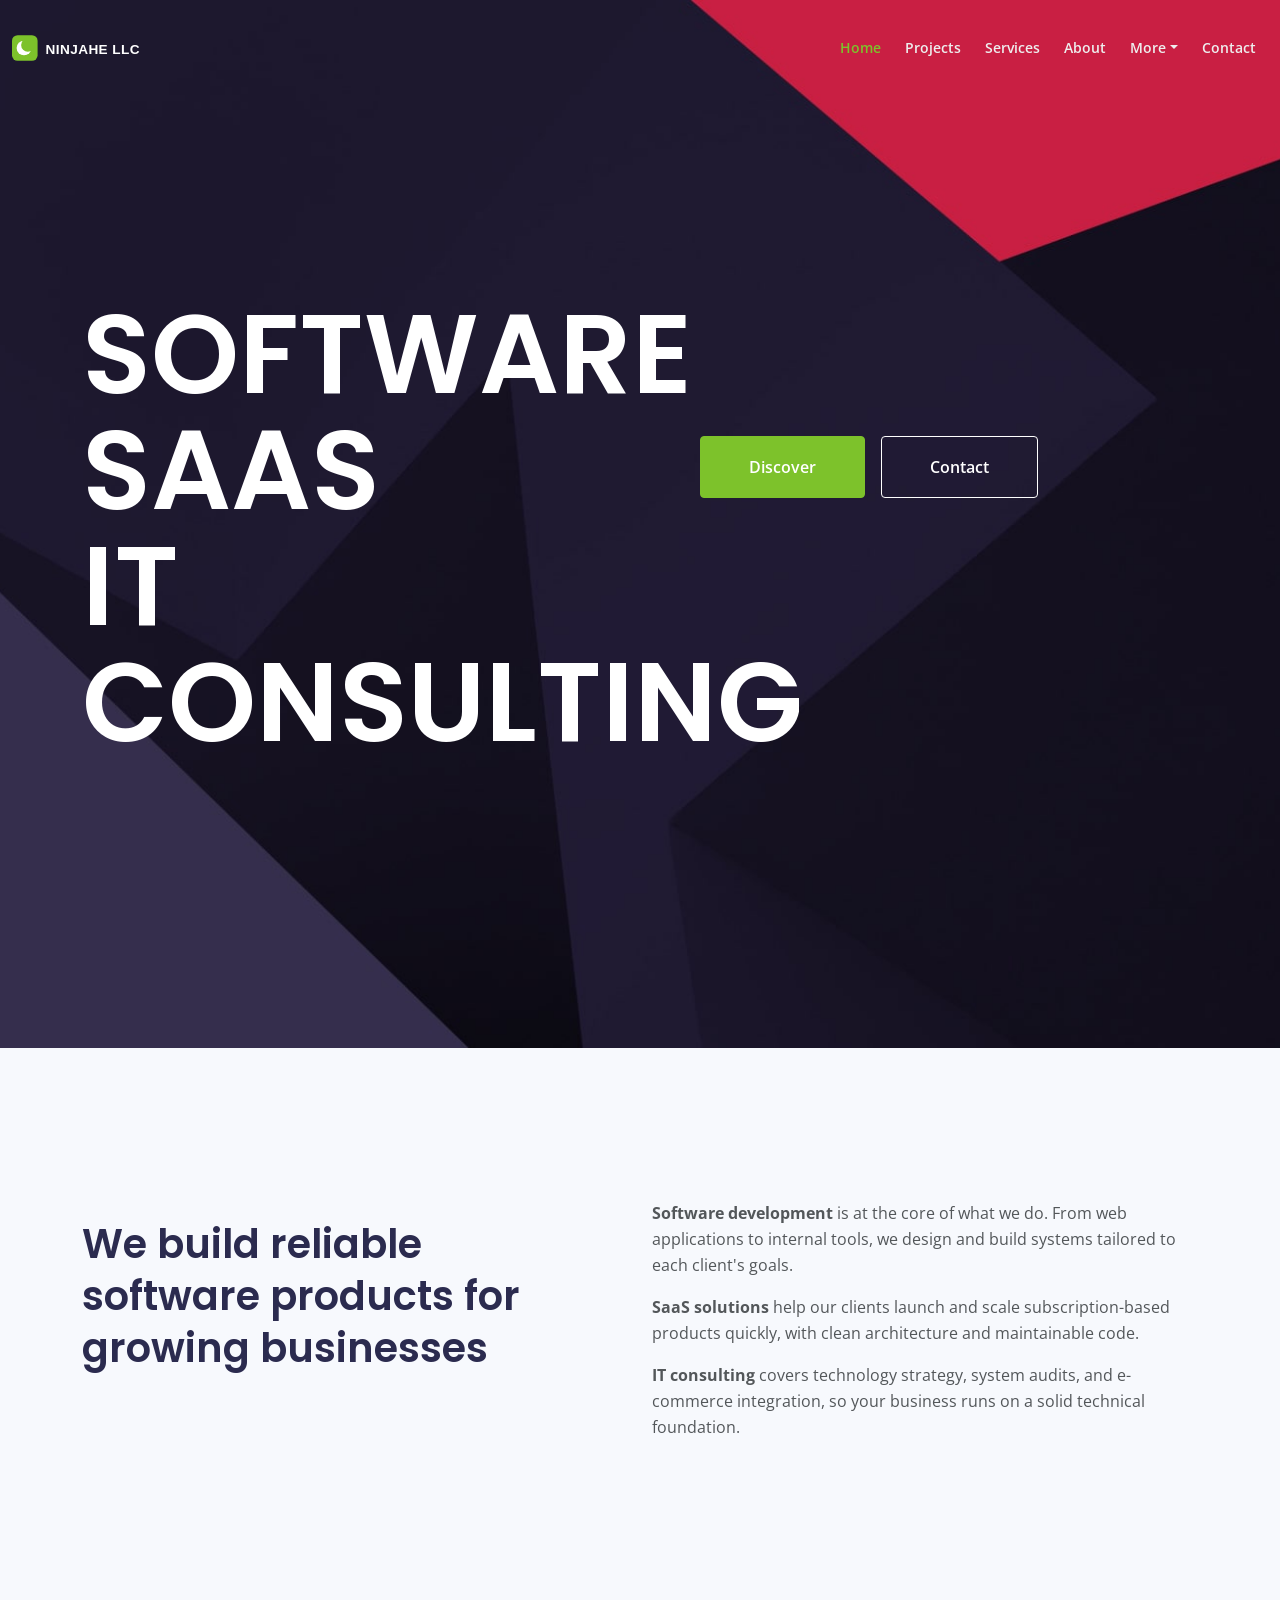
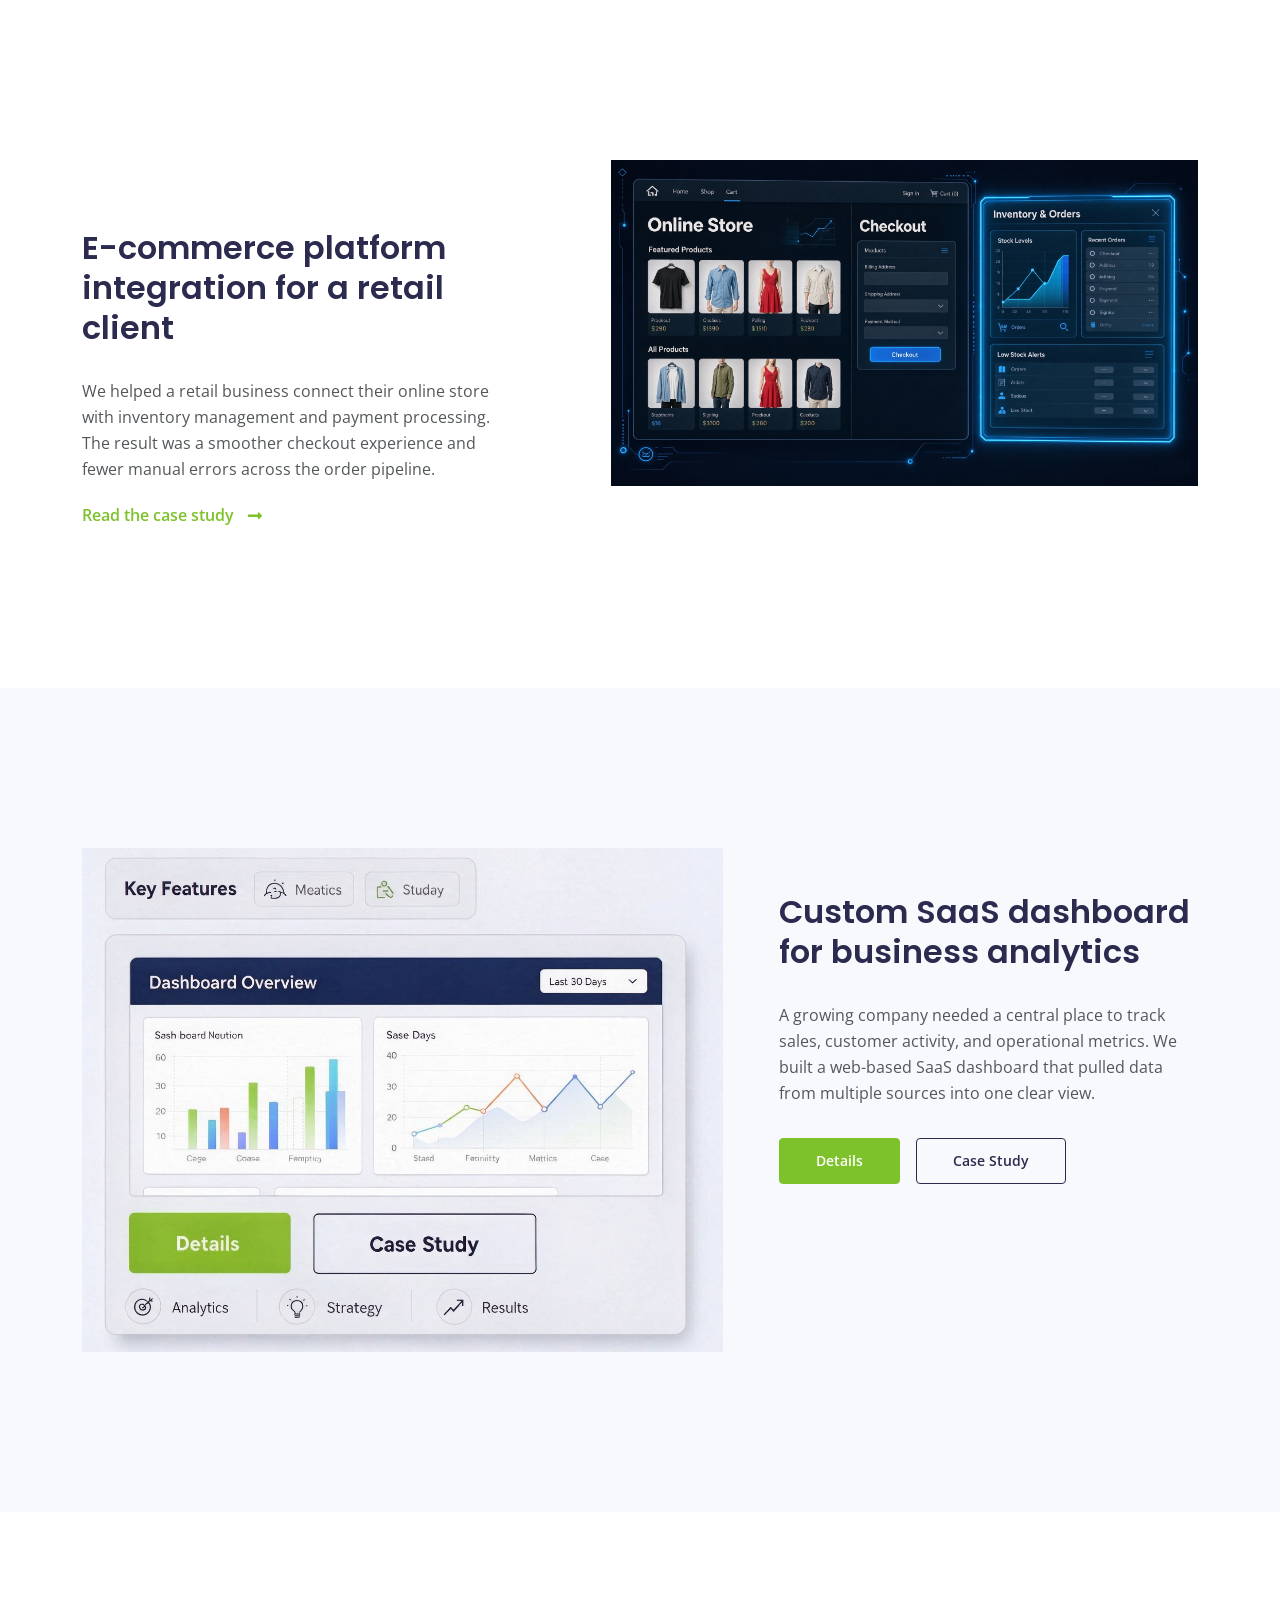
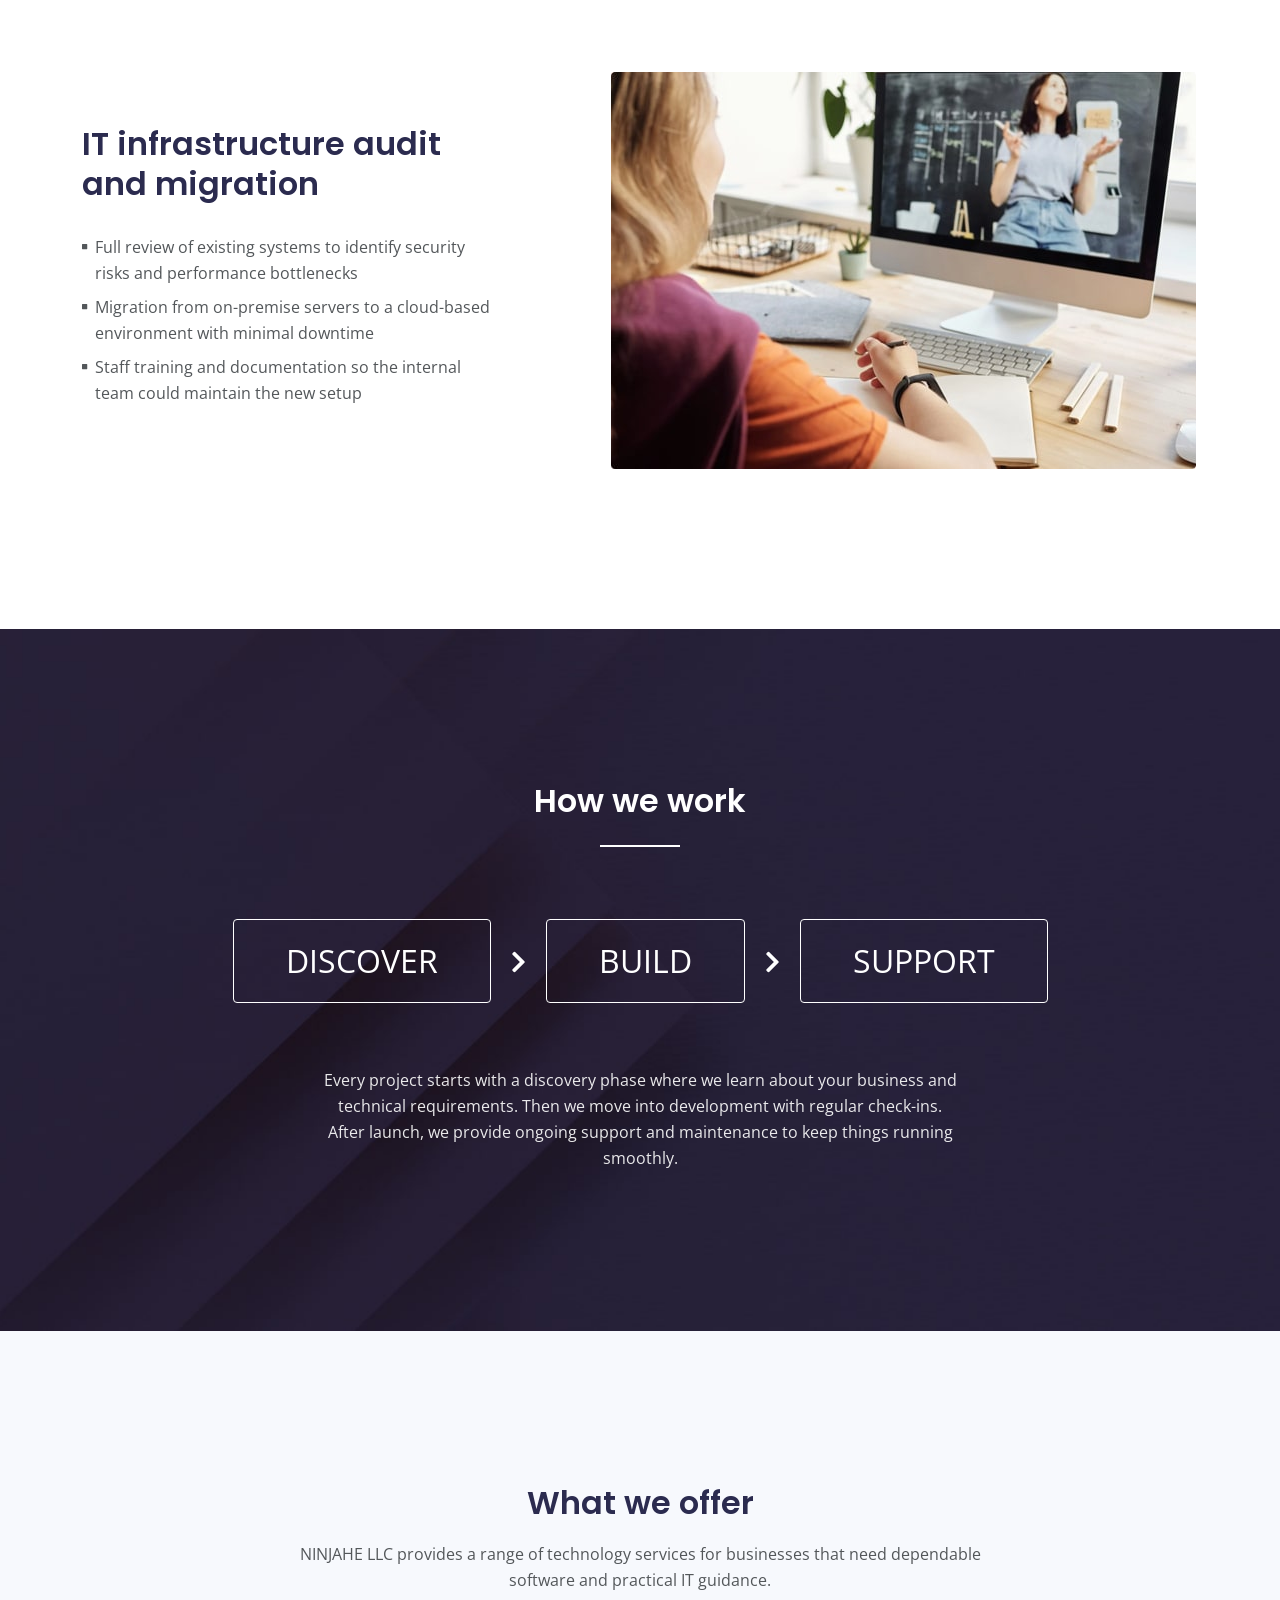
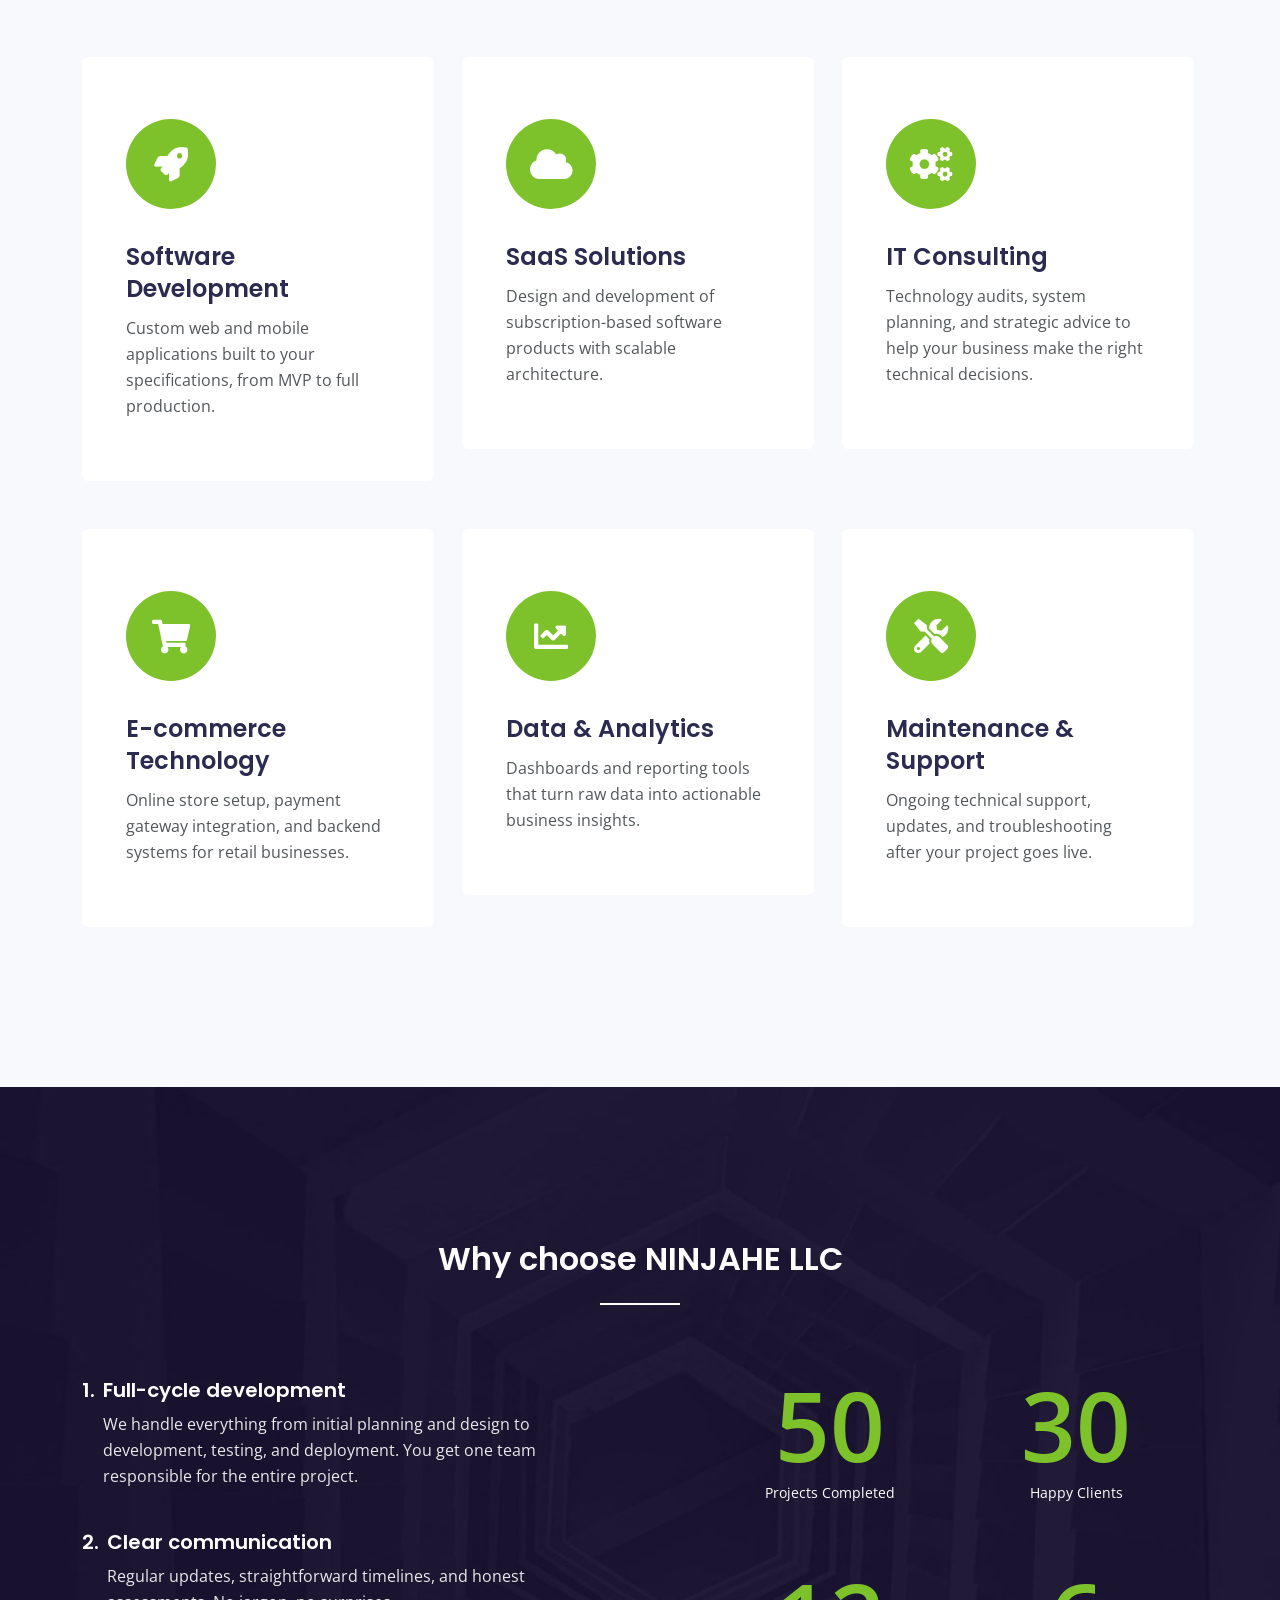
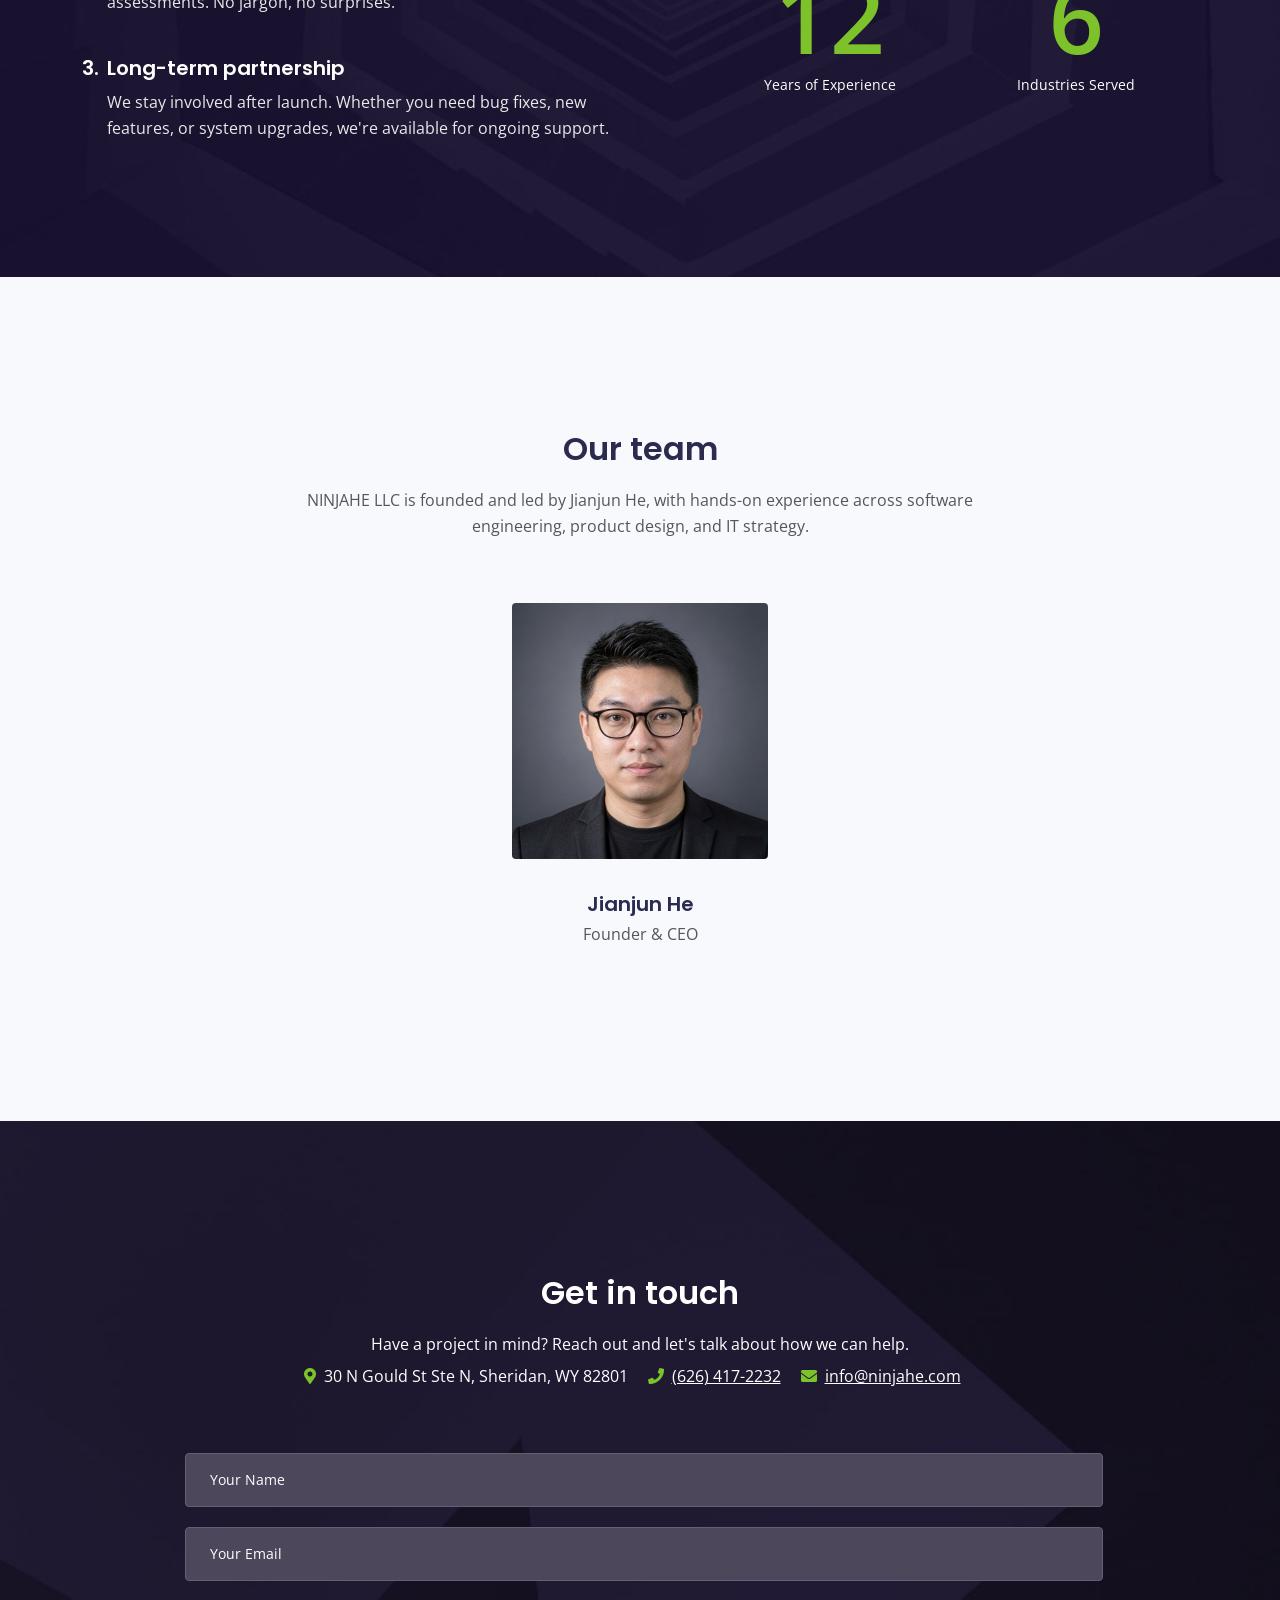
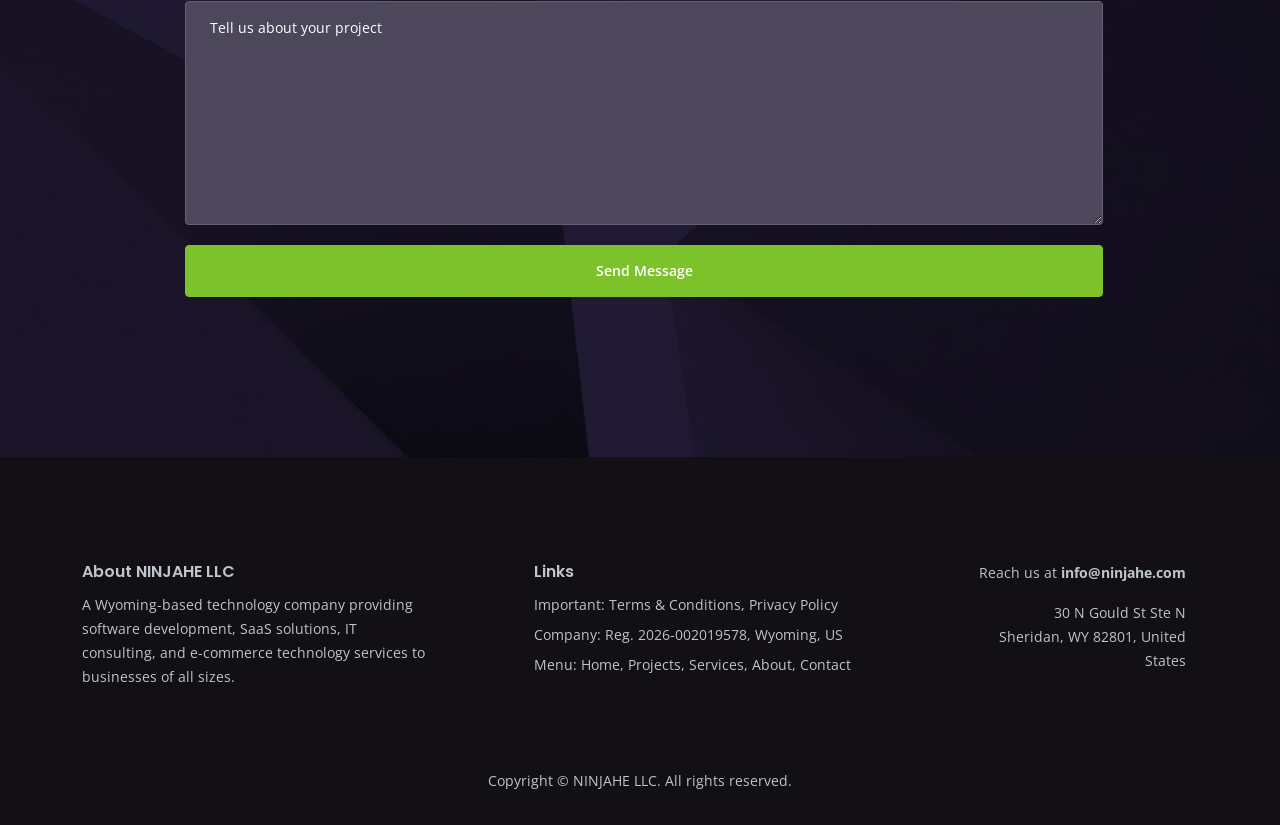
<file: index.html>
<!DOCTYPE html>
<html lang="en">
<head>
    <meta charset="utf-8">
    <meta name="viewport" content="width=device-width, initial-scale=1, shrink-to-fit=no">

    <!-- SEO Meta Tags -->
    <meta name="description" content="NINJAHE LLC - SaaS, software development, IT consulting, and e-commerce technology services based in Sheridan, Wyoming.">
    <meta name="author" content="NINJAHE LLC">

    <!-- OG Meta Tags -->
	<meta property="og:site_name" content="NINJAHE LLC" />
	<meta property="og:title" content="NINJAHE LLC - Software & Technology Solutions"/>
	<meta property="og:description" content="SaaS, software development, IT consulting, and e-commerce technology services." />
	<meta name="twitter:card" content="summary_large_image">

    <!-- Webpage Title -->
    <title>NINJAHE LLC - Software & Technology Solutions</title>

    <!-- Styles -->
    <link href="https://fonts.googleapis.com/css2?family=Open+Sans:ital,wght@0,400;0,600;0,700;1,400&family=Poppins:wght@600&display=swap" rel="stylesheet">
    <link href="css/bootstrap.min.css" rel="stylesheet">
    <link href="css/fontawesome-all.min.css" rel="stylesheet">
	<link href="css/styles.css" rel="stylesheet">

	<!-- Favicon  -->
    <link rel="icon" href="images/favicon.svg" type="image/svg+xml">
</head>
<body>

    <!-- Navigation -->
    <nav id="navbar" class="navbar navbar-expand-lg fixed-top navbar-dark" aria-label="Main navigation">
        <div class="container">

            <!-- Image Logo -->
            <a class="navbar-brand logo-image" href="index.html"><img src="images/logo.svg" alt="NINJAHE LLC logo"></a>

            <!-- Text Logo -->
            <!-- <a class="navbar-brand logo-text" href="index.html">NINJAHE LLC</a> -->

            <button class="navbar-toggler p-0 border-0" type="button" id="navbarSideCollapse" aria-label="Toggle navigation">
                <span class="navbar-toggler-icon"></span>
            </button>

            <div class="navbar-collapse offcanvas-collapse" id="navbarsExampleDefault">
                <ul class="navbar-nav ms-auto navbar-nav-scroll">
                    <li class="nav-item">
                        <a class="nav-link active" aria-current="page" href="#header">Home</a>
                    </li>
                    <li class="nav-item">
                        <a class="nav-link" href="#projects">Projects</a>
                    </li>
                    <li class="nav-item">
                        <a class="nav-link" href="#services">Services</a>
                    </li>
                    <li class="nav-item">
                        <a class="nav-link" href="about.html">About</a>
                    </li>
                    <li class="nav-item dropdown">
                        <a class="nav-link dropdown-toggle" href="#" id="dropdown01" data-bs-toggle="dropdown" aria-expanded="false">More</a>
                        <ul class="dropdown-menu" aria-labelledby="dropdown01">
                            <li><a class="dropdown-item" href="article.html">Case Study</a></li>
                            <li><div class="dropdown-divider"></div></li>
                            <li><a class="dropdown-item" href="terms.html">Terms & Conditions</a></li>
                            <li><div class="dropdown-divider"></div></li>
                            <li><a class="dropdown-item" href="privacy.html">Privacy Policy</a></li>
                        </ul>
                    </li>
                    <li class="nav-item">
                        <a class="nav-link" href="#contact">Contact</a>
                    </li>
                </ul>
            </div> <!-- end of navbar-collapse -->
        </div> <!-- end of container -->
    </nav> <!-- end of navbar -->
    <!-- end of navigation -->


    <!-- Header -->
    <header id="header" class="header">
        <div class="container">
            <div class="row">
                <div class="col-lg-6">
                    <h1 class="h1-large">SOFTWARE<br> SAAS<br> IT CONSULTING</h1>
                </div> <!-- end of col -->
                <div class="col-lg-6">
                    <div class="button-container">
                        <a class="btn-solid-lg page-scroll" href="#intro">Discover</a>
                        <a class="btn-outline-lg page-scroll" href="#contact">Contact</a>
                    </div> <!-- end of button-container -->
                </div> <!-- end of col -->
            </div> <!-- end of row -->
        </div> <!-- end of container -->
    </header> <!-- end of header -->
    <!-- end of header -->


    <!-- Introduction -->
    <div id="intro" class="basic-1 bg-gray">
        <div class="container">
            <div class="row">
                <div class="col-lg-6">
                    <h1>We build reliable software products for growing businesses</h1>
                </div> <!-- end of col -->
                <div class="col-lg-6">
                    <div class="text-container">
                        <p><strong>Software development</strong> is at the core of what we do. From web applications to internal tools, we design and build systems tailored to each client's goals.</p>
                        <p><strong>SaaS solutions</strong> help our clients launch and scale subscription-based products quickly, with clean architecture and maintainable code.</p>
                        <p><strong>IT consulting</strong> covers technology strategy, system audits, and e-commerce integration, so your business runs on a solid technical foundation.</p>
                    </div> <!-- end of text-container -->
                </div> <!-- end of col -->
            </div> <!-- end of row -->
        </div> <!-- end of container -->
    </div> <!-- end of basic-1 -->
    <!-- end of introduction -->


    <!-- Project 1 -->
    <div id="projects" class="basic-2">
        <div class="container">
            <div class="row">
                <div class="col-lg-6 col-xl-5">
                    <div class="text-container">
                        <h2>E-commerce platform integration for a retail client</h2>
                        <p>We helped a retail business connect their online store with inventory management and payment processing. The result was a smoother checkout experience and fewer manual errors across the order pipeline.</p>
                        <a class="read-more no-line green" href="article.html">Read the case study <span class="fas fa-long-arrow-alt-right"></span></a>
                    </div> <!-- end of text-container -->
                </div> <!-- end of col -->
                <div class="col-lg-6 col-xl-7">
                    <div class="image-container">
                        <img class="img-fluid" src="images/project-1.jpg" alt="E-commerce platform integration project">
                    </div> <!-- end of image-container -->
                </div> <!-- end of col -->
            </div> <!-- end of row -->
        </div> <!-- end of container -->
    </div> <!-- end of basic-2 -->
    <!-- end of project 1 -->


    <!-- Project 2 -->
    <div class="basic-3 bg-gray">
        <div class="container">
            <div class="row">
                <div class="col-lg-6 col-xl-7">
                    <div class="image-container">
                        <img class="img-fluid" src="images/project-2.jpg" alt="SaaS dashboard development project">
                    </div> <!-- end of image-container -->
                </div> <!-- end of col -->
                <div class="col-lg-6 col-xl-5">
                    <div class="text-container">
                        <h2>Custom SaaS dashboard for business analytics</h2>
                        <p>A growing company needed a central place to track sales, customer activity, and operational metrics. We built a web-based SaaS dashboard that pulled data from multiple sources into one clear view.</p>
                        <a class="btn-solid-reg" data-bs-toggle="modal" data-bs-target="#staticBackdrop">Details</a> <a class="btn-outline-reg" href="article-2.html">Case Study</a>
                    </div> <!-- end of text-container -->
                </div> <!-- end of col -->
            </div> <!-- end of row -->
        </div> <!-- end of container -->
    </div> <!-- end of basic-3 -->
    <!-- end of project 2 -->


    <!-- Details Modal -->
    <div id="staticBackdrop" class="modal fade" tabindex="-1" aria-hidden="true">
        <div class="modal-dialog">
            <div class="modal-content">
                <div class="row">
                    <button type="button" class="btn-close" data-bs-dismiss="modal" aria-label="Close"></button>
                    <div class="col-lg-8">
                        <div class="image-container">
                            <img class="img-fluid" src="images/details-modal.jpg" alt="SaaS dashboard details">
                        </div> <!-- end of image-container -->
                    </div> <!-- end of col -->
                    <div class="col-lg-4">
                        <h3>Project Goals</h3>
                        <hr>
                        <p>The client needed a unified analytics view that reduced time spent switching between tools and spreadsheets.</p>
                        <h4>Key Features</h4>
                        <p>Real-time data syncing, customizable reports, and role-based access for different team members.</p>
                        <ul class="list-unstyled li-space-lg">
                            <li class="d-flex">
                                <i class="fas fa-chevron-right"></i>
                                <div class="flex-grow-1">Real-time data aggregation</div>
                            </li>
                            <li class="d-flex">
                                <i class="fas fa-chevron-right"></i>
                                <div class="flex-grow-1">Custom report builder</div>
                            </li>
                            <li class="d-flex">
                                <i class="fas fa-chevron-right"></i>
                                <div class="flex-grow-1">Role-based permissions</div>
                            </li>
                            <li class="d-flex">
                                <i class="fas fa-chevron-right"></i>
                                <div class="flex-grow-1">Mobile-friendly interface</div>
                            </li>
                            <li class="d-flex">
                                <i class="fas fa-chevron-right"></i>
                                <div class="flex-grow-1">Third-party API integrations</div>
                            </li>
                        </ul>
                        <a id="modalCtaBtn" class="btn-solid-reg" href="#contact">Contact</a>
                        <button type="button" class="btn-outline-reg" data-bs-dismiss="modal">Close</button>
                    </div> <!-- end of col -->
                </div> <!-- end of row -->
            </div> <!-- end of modal-content -->
        </div> <!-- end of modal-dialog -->
    </div> <!-- end of modal -->
    <!-- end of details modal -->


    <!-- Project 3 -->
    <div class="basic-4">
        <div class="container">
            <div class="row">
                <div class="col-lg-6 col-xl-5">
                    <div class="text-container">
                        <h2>IT infrastructure audit and migration</h2>
                        <ul class="list-unstyled li-space-lg">
                            <li class="d-flex">
                                <i class="fas fa-square"></i>
                                <div class="flex-grow-1">Full review of existing systems to identify security risks and performance bottlenecks</div>
                            </li>
                            <li class="d-flex">
                                <i class="fas fa-square"></i>
                                <div class="flex-grow-1">Migration from on-premise servers to a cloud-based environment with minimal downtime</div>
                            </li>
                            <li class="d-flex">
                                <i class="fas fa-square"></i>
                                <div class="flex-grow-1">Staff training and documentation so the internal team could maintain the new setup</div>
                            </li>
                        </ul>
                    </div> <!-- end of text-container -->
                </div> <!-- end of col -->
                <div class="col-lg-6 col-xl-7">
                    <div class="image-container">
                        <img class="img-fluid" src="images/project-3.jpg" alt="IT infrastructure project">
                    </div> <!-- end of image-container -->
                </div> <!-- end of col -->
            </div> <!-- end of row -->
        </div> <!-- end of container -->
    </div> <!-- end of basic-4 -->
    <!-- end of project 3 -->


    <!-- Process -->
    <div class="basic-5">
        <div class="container">
            <div class="row">
                <div class="col-lg-12">
                    <h2 class="h2-heading">How we work</h2>
                    <hr class="hr-heading">
                </div> <!-- end of col -->
            </div> <!-- end of row -->
            <div class="row">
                <div class="col-lg-12">
                    <div class="step-container">
                        <div class="step">DISCOVER</div>
                        <i class="fas fa-chevron-right"></i>
                        <div class="step">BUILD</div>
                        <i class="fas fa-chevron-right"></i>
                        <div class="step">SUPPORT</div>
                    </div> <!-- end of step-container -->
                    <p>Every project starts with a discovery phase where we learn about your business and technical requirements. Then we move into development with regular check-ins. After launch, we provide ongoing support and maintenance to keep things running smoothly.</p>
                </div> <!-- end of col -->
            </div> <!-- end of row -->
        </div> <!-- end of container -->
    </div> <!-- end of basic-5 -->
    <!-- end of process -->


    <!-- Services -->
    <div id="services" class="cards-1 bg-gray">
        <div class="container">
            <div class="row">
                <div class="col-lg-12">
                    <h2 class="h2-heading">What we offer</h2>
                    <p class="p-heading">NINJAHE LLC provides a range of technology services for businesses that need dependable software and practical IT guidance.</p>
                </div> <!-- end of col -->
            </div> <!-- end of row -->
            <div class="row">
                <div class="col-lg-12">

                    <!-- Card -->
                    <div class="card first">
                        <div class="card-icon">
                            <span class="fas fa-rocket green"></span>
                        </div>
                        <div class="card-body">
                            <h4 class="card-title">Software Development</h4>
                            <div class="card-text">Custom web and mobile applications built to your specifications, from MVP to full production.</div>
                        </div>
                    </div>
                    <!-- end of card -->

                    <!-- Card -->
                    <div class="card second">
                        <div class="card-icon">
                            <span class="fas fa-cloud green"></span>
                        </div>
                        <div class="card-body">
                            <h4 class="card-title">SaaS Solutions</h4>
                            <div class="card-text">Design and development of subscription-based software products with scalable architecture.</div>
                        </div>
                    </div>
                    <!-- end of card -->

                    <!-- Card -->
                    <div class="card third">
                        <div class="card-icon">
                            <span class="fas fa-cogs green"></span>
                        </div>
                        <div class="card-body">
                            <h4 class="card-title">IT Consulting</h4>
                            <div class="card-text">Technology audits, system planning, and strategic advice to help your business make the right technical decisions.</div>
                        </div>
                    </div>
                    <!-- end of card -->

                    <!-- Card -->
                    <div class="card first">
                        <div class="card-icon">
                            <span class="fas fa-shopping-cart green"></span>
                        </div>
                        <div class="card-body">
                            <h4 class="card-title">E-commerce Technology</h4>
                            <div class="card-text">Online store setup, payment gateway integration, and backend systems for retail businesses.</div>
                        </div>
                    </div>
                    <!-- end of card -->

                    <!-- Card -->
                    <div class="card second">
                        <div class="card-icon">
                            <span class="fas fa-chart-line green"></span>
                        </div>
                        <div class="card-body">
                            <h4 class="card-title">Data & Analytics</h4>
                            <div class="card-text">Dashboards and reporting tools that turn raw data into actionable business insights.</div>
                        </div>
                    </div>
                    <!-- end of card -->

                    <!-- Card -->
                    <div class="card third">
                        <div class="card-icon">
                            <span class="fas fa-tools green"></span>
                        </div>
                        <div class="card-body">
                            <h4 class="card-title">Maintenance & Support</h4>
                            <div class="card-text">Ongoing technical support, updates, and troubleshooting after your project goes live.</div>
                        </div>
                    </div>
                    <!-- end of card -->

                </div> <!-- end of col -->
            </div> <!-- end of row -->
        </div> <!-- end of container -->
    </div> <!-- end of cards-1 -->
    <!-- end of services -->


    <!-- About -->
    <div id="about" class="counter">
        <div class="container">
            <div class="row">
                <div class="col-lg-12">
                    <h2 class="h2-heading">Why choose NINJAHE LLC</h2>
                    <hr class="hr-heading">
                </div> <!-- end of col -->
            </div> <!-- end of row -->
            <div class="row">
                <div class="col-xl-6">
                    <ul class="list-unstyled">
                        <li class="d-flex">
                            <h5 class="number">1.</h5>
                            <div class="flex-grow-1">
                                <h5>Full-cycle development</h5>
                                <div class="text">We handle everything from initial planning and design to development, testing, and deployment. You get one team responsible for the entire project.</div>
                            </div>
                        </li>
                        <li class="d-flex">
                            <h5 class="number">2.</h5>
                            <div class="flex-grow-1">
                                <h5>Clear communication</h5>
                                <div class="text">Regular updates, straightforward timelines, and honest assessments. No jargon, no surprises.</div>
                            </div>
                        </li>
                        <li class="d-flex">
                            <h5 class="number">3.</h5>
                            <div class="flex-grow-1">
                                <h5>Long-term partnership</h5>
                                <div class="text">We stay involved after launch. Whether you need bug fixes, new features, or system upgrades, we're available for ongoing support.</div>
                            </div>
                        </li>
                    </ul>
                </div> <!-- end of col -->
                <div class="col-xl-6">

                    <!-- Counter -->
                    <div class="counter-container">
                        <div class="counter-cell">
                            <div data-purecounter-start="0" data-purecounter-end="50" data-purecounter-duration="3" class="purecounter">50</div>
                            <div class="counter-info">Projects Completed</div>
                        </div> <!-- end of counter-cell -->
                        <div class="counter-cell">
                            <div data-purecounter-start="0" data-purecounter-end="30" data-purecounter-duration="2" class="purecounter">30</div>
                            <div class="counter-info">Happy Clients</div>
                        </div> <!-- end of counter-cell -->
                        <div class="counter-cell">
                            <div data-purecounter-start="0" data-purecounter-end="12" data-purecounter-duration="2" class="purecounter">12</div>
                            <div class="counter-info">Years of Experience</div>
                        </div> <!-- end of counter-cell -->
                        <div class="counter-cell">
                            <div data-purecounter-start="0" data-purecounter-end="6" data-purecounter-duration="1.5" class="purecounter">6</div>
                            <div class="counter-info">Industries Served</div>
                        </div> <!-- end of counter-cell -->
                    </div> <!-- end of counter-container -->
                    <!-- end of counter -->

                </div> <!-- end of col -->
            </div> <!-- end of row -->
        </div> <!-- end of container -->
    </div> <!-- end of counter -->
    <!-- end of about -->


    <!-- Team -->
    <div class="cards-2 bg-gray">
        <div class="container">
            <div class="row">
                <div class="col-lg-12">
                    <h2 class="h2-heading">Our team</h2>
                    <p class="p-heading">NINJAHE LLC is founded and led by Jianjun He, with hands-on experience across software engineering, product design, and IT strategy.</p>
                </div> <!-- end of col -->
            </div> <!-- end of row -->
            <div class="row">
                <div class="col-lg-12" style="display: flex; justify-content: center;">

                    <!-- Card -->
                    <div class="card">
                        <div class="card-image">
                            <img class="img-fluid" src="images/team-member-1.jpg" alt="Team member">
                        </div>
                        <div class="card-body">
                            <h5 class="card-title">Jianjun He</h5>
                            <p class="card-text">Founder & CEO</p>
                        </div>
                    </div>
                    <!-- end of card -->

                </div> <!-- end of col -->
            </div> <!-- end of row -->
        </div> <!-- end of container -->
    </div> <!-- end of cards-2 -->
    <!-- end of team -->


    <!-- Contact -->
    <div id="contact" class="form-1">
        <div class="container">
            <div class="row">
                <div class="col-lg-12">
                    <h2 class="h2-heading">Get in touch</h2>
                    <p class="p-heading">Have a project in mind? Reach out and let's talk about how we can help.</p>
                    <ul class="list-unstyled li-space-lg">
                        <li><i class="fas fa-map-marker-alt"></i> &nbsp;30 N Gould St Ste N, Sheridan, WY 82801</li>
                        <li><i class="fas fa-phone"></i> &nbsp;<a href="tel:6264172232">(626) 417-2232</a></li>
                        <li><i class="fas fa-envelope"></i> &nbsp;<a href="mailto:info@ninjahe.com">info@ninjahe.com</a></li>
                    </ul>
                </div> <!-- end of col -->
            </div> <!-- end of row -->
            <div class="row">
                <div class="col-lg-10 offset-lg-1">

                    <!-- Contact Form -->
                    <form>
                        <div class="form-group">
                            <input type="text" class="form-control-input" placeholder="Your Name" required>
                        </div>
                        <div class="form-group">
                            <input type="email" class="form-control-input" placeholder="Your Email" required>
                        </div>
                        <div class="form-group">
                            <textarea class="form-control-textarea" placeholder="Tell us about your project" required></textarea>
                        </div>
                        <div class="form-group">
                            <button type="submit" class="form-control-submit-button">Send Message</button>
                        </div>
                    </form>
                    <!-- end of contact form -->

                </div> <!-- end of col -->
            </div> <!-- end of row -->
        </div> <!-- end of container -->
    </div> <!-- end of form-1 -->
    <!-- end of contact -->


    <!-- Footer -->
    <div class="footer">
        <div class="container">
            <div class="row">
                <div class="col-lg-12">
                    <div class="footer-col first">
                        <h6>About NINJAHE LLC</h6>
                        <p class="p-small">A Wyoming-based technology company providing software development, SaaS solutions, IT consulting, and e-commerce technology services to businesses of all sizes.</p>
                    </div> <!-- end of footer-col -->
                    <div class="footer-col second">
                        <h6>Links</h6>
                        <ul class="list-unstyled li-space-lg p-small">
                            <li>Important: <a href="terms.html">Terms & Conditions</a>, <a href="privacy.html">Privacy Policy</a></li>
                            <li>Company: <a href="about.html">Reg. 2026-002019578</a>, <a href="about.html">Wyoming, US</a></li>
                            <li>Menu: <a class="page-scroll" href="#header">Home</a>, <a class="page-scroll" href="#projects">Projects</a>, <a class="page-scroll" href="#services">Services</a>, <a href="about.html">About</a>, <a class="page-scroll" href="#contact">Contact</a></li>
                        </ul>
                    </div> <!-- end of footer-col -->
                    <div class="footer-col third">
                        <p class="p-small">Reach us at <a href="mailto:info@ninjahe.com"><strong>info@ninjahe.com</strong></a></p>
                        <p class="p-small">30 N Gould St Ste N<br>Sheridan, WY 82801, United States</p>
                    </div> <!-- end of footer-col -->
                </div> <!-- end of col -->
            </div> <!-- end of row -->
        </div> <!-- end of container -->
    </div> <!-- end of footer -->
    <!-- end of footer -->


    <!-- Copyright -->
    <div class="copyright">
        <div class="container">
            <div class="row">
                <div class="col-lg-12">
                    <p class="p-small">Copyright &copy; NINJAHE LLC. All rights reserved.</p>
                </div>
            </div> <!-- end of row -->
        </div> <!-- end of container -->
    </div> <!-- end of copyright -->
    <!-- end of copyright -->


    <!-- Back To Top Button -->
    <button onclick="topFunction()" id="myBtn">
        <img src="images/up-arrow.png" alt="Back to top">
    </button>
    <!-- end of back to top button -->

    <!-- Scripts -->
    <script src="js/bootstrap.min.js"></script> <!-- Bootstrap framework -->
    <script src="js/purecounter.min.js"></script> <!-- Purecounter counter for statistics numbers -->
    <script src="js/scripts.js"></script> <!-- Custom scripts -->
</body>
</html>
</file>
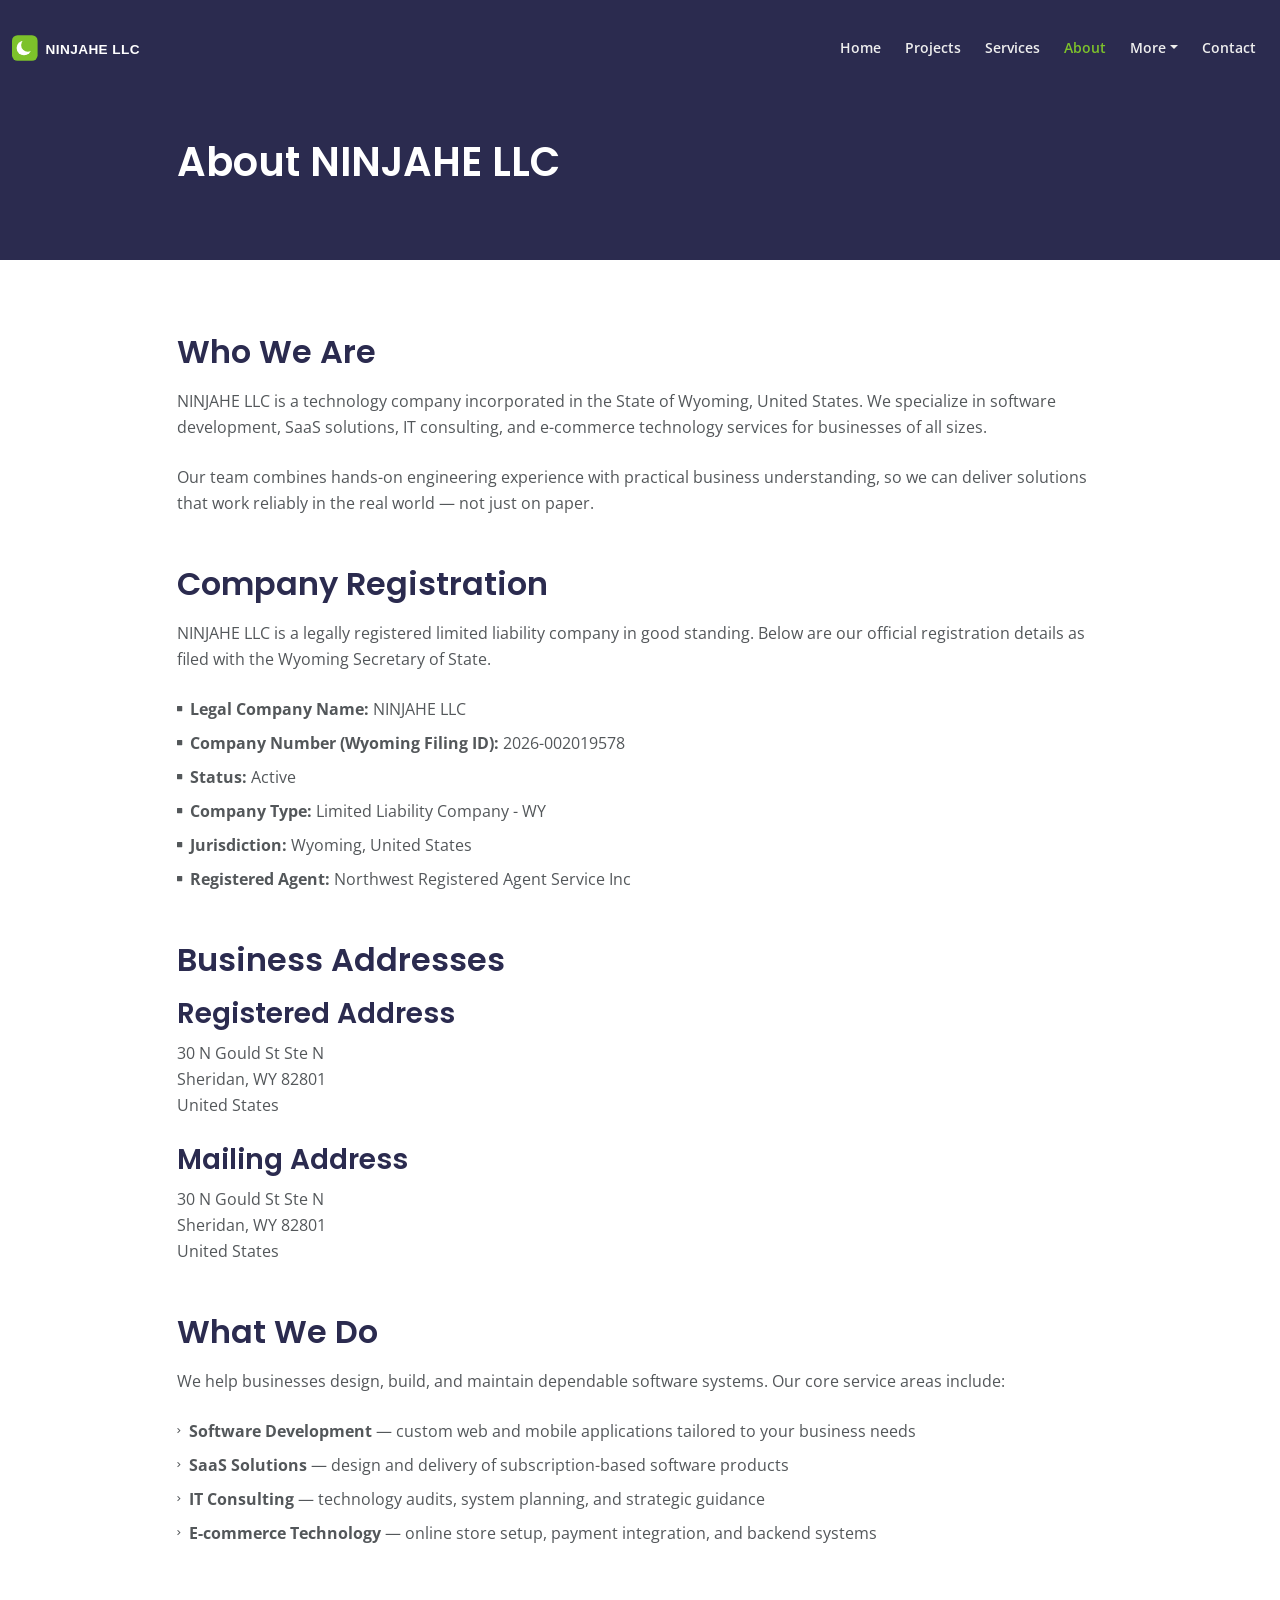
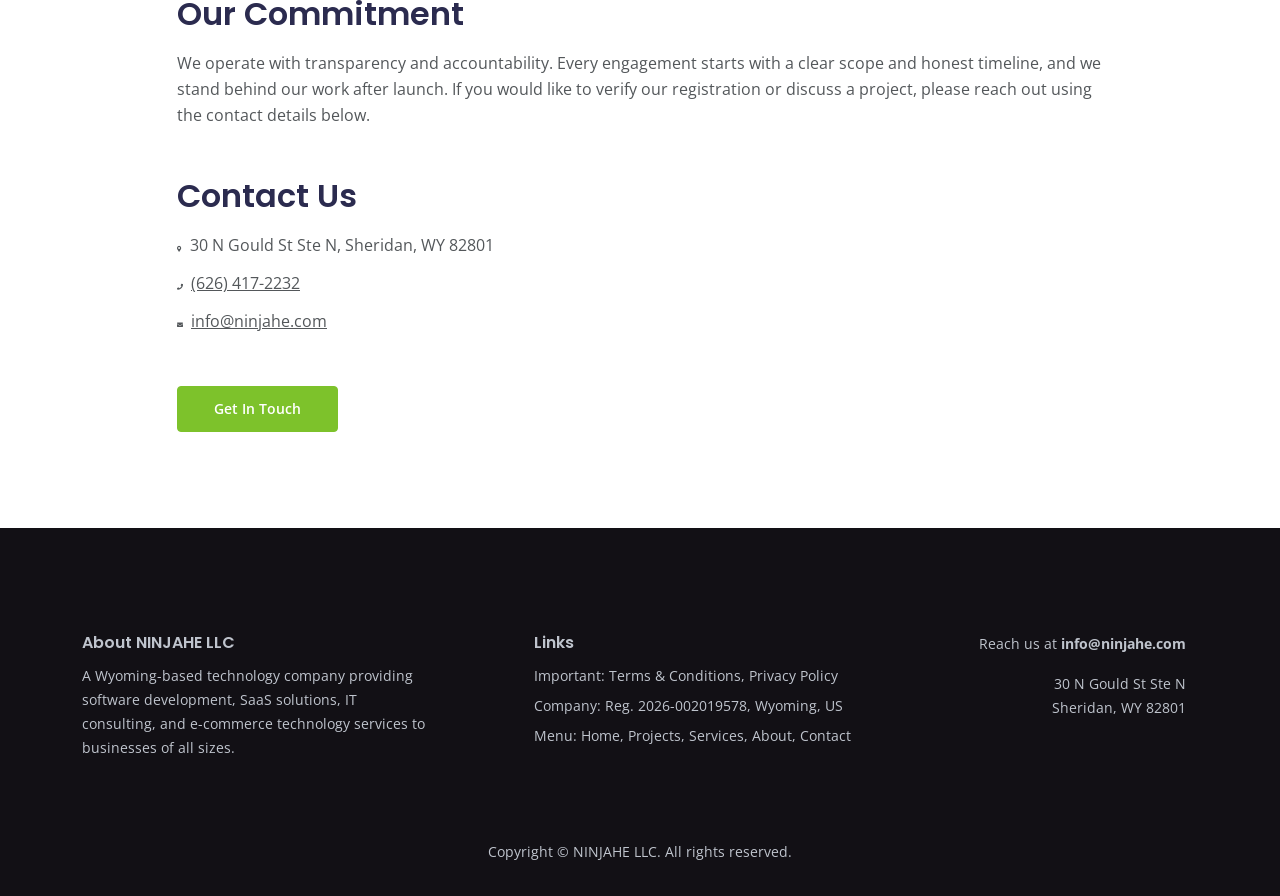
<file: about.html>
<!DOCTYPE html>
<html lang="en">
<head>
    <meta charset="utf-8">
    <meta name="viewport" content="width=device-width, initial-scale=1, shrink-to-fit=no">

    <!-- SEO Meta Tags -->
    <meta name="description" content="About NINJAHE LLC - A Wyoming-registered technology company providing software development, SaaS solutions, and IT consulting services.">
    <meta name="author" content="NINJAHE LLC">

    <!-- Webpage Title -->
    <title>About Us - NINJAHE LLC</title>

    <!-- Styles -->
    <link href="https://fonts.googleapis.com/css2?family=Open+Sans:ital,wght@0,400;0,600;0,700;1,400&family=Poppins:wght@600&display=swap" rel="stylesheet">
    <link href="css/bootstrap.min.css" rel="stylesheet">
    <link href="css/fontawesome-all.min.css" rel="stylesheet">
	<link href="css/styles.css" rel="stylesheet">

	<!-- Favicon  -->
    <link rel="icon" href="images/favicon.svg" type="image/svg+xml">
</head>
<body>

    <!-- Navigation -->
    <nav id="navbar" class="navbar navbar-expand-lg fixed-top navbar-dark" aria-label="Main navigation">
        <div class="container">

            <!-- Image Logo -->
            <a class="navbar-brand logo-image" href="index.html"><img src="images/logo.svg" alt="NINJAHE LLC logo"></a>

            <button class="navbar-toggler p-0 border-0" type="button" id="navbarSideCollapse" aria-label="Toggle navigation">
                <span class="navbar-toggler-icon"></span>
            </button>

            <div class="navbar-collapse offcanvas-collapse" id="navbarsExampleDefault">
                <ul class="navbar-nav ms-auto navbar-nav-scroll">
                    <li class="nav-item">
                        <a class="nav-link" href="index.html#header">Home</a>
                    </li>
                    <li class="nav-item">
                        <a class="nav-link" href="index.html#projects">Projects</a>
                    </li>
                    <li class="nav-item">
                        <a class="nav-link" href="index.html#services">Services</a>
                    </li>
                    <li class="nav-item">
                        <a class="nav-link active" href="about.html">About</a>
                    </li>
                    <li class="nav-item dropdown">
                        <a class="nav-link dropdown-toggle" href="#" id="dropdown01" data-bs-toggle="dropdown" aria-expanded="false">More</a>
                        <ul class="dropdown-menu" aria-labelledby="dropdown01">
                            <li><a class="dropdown-item" href="article.html">Case Study</a></li>
                            <li><div class="dropdown-divider"></div></li>
                            <li><a class="dropdown-item" href="terms.html">Terms & Conditions</a></li>
                            <li><div class="dropdown-divider"></div></li>
                            <li><a class="dropdown-item" href="privacy.html">Privacy Policy</a></li>
                        </ul>
                    </li>
                    <li class="nav-item">
                        <a class="nav-link" href="index.html#contact">Contact</a>
                    </li>
                </ul>
            </div> <!-- end of navbar-collapse -->
        </div> <!-- end of container -->
    </nav> <!-- end of navbar -->
    <!-- end of navigation -->


    <!-- Header -->
    <header class="ex-header">
        <div class="container">
            <div class="row">
                <div class="col-xl-10 offset-xl-1">
                    <h1>About NINJAHE LLC</h1>
                </div> <!-- end of col -->
            </div> <!-- end of row -->
        </div>
    </header> <!-- end of ex-header -->
    <!-- end of header -->


    <!-- Basic -->
    <div class="ex-basic-1 pt-5 pb-5">
        <div class="container">
            <div class="row">
                <div class="col-xl-10 offset-xl-1">

                    <h2 class="mt-4 mb-3">Who We Are</h2>
                    <p class="mb-4">NINJAHE LLC is a technology company incorporated in the State of Wyoming, United States. We specialize in software development, SaaS solutions, IT consulting, and e-commerce technology services for businesses of all sizes.</p>
                    <p class="mb-5">Our team combines hands-on engineering experience with practical business understanding, so we can deliver solutions that work reliably in the real world — not just on paper.</p>

                    <h2 class="mb-3">Company Registration</h2>
                    <p class="mb-4">NINJAHE LLC is a legally registered limited liability company in good standing. Below are our official registration details as filed with the Wyoming Secretary of State.</p>
                    <ul class="list-unstyled li-space-lg mb-5">
                        <li class="d-flex">
                            <i class="fas fa-square"></i>
                            <div class="flex-grow-1"><strong>Legal Company Name:</strong> NINJAHE LLC</div>
                        </li>
                        <li class="d-flex">
                            <i class="fas fa-square"></i>
                            <div class="flex-grow-1"><strong>Company Number (Wyoming Filing ID):</strong> 2026-002019578</div>
                        </li>
                        <li class="d-flex">
                            <i class="fas fa-square"></i>
                            <div class="flex-grow-1"><strong>Status:</strong> Active</div>
                        </li>
                        <li class="d-flex">
                            <i class="fas fa-square"></i>
                            <div class="flex-grow-1"><strong>Company Type:</strong> Limited Liability Company - WY</div>
                        </li>
                        <li class="d-flex">
                            <i class="fas fa-square"></i>
                            <div class="flex-grow-1"><strong>Jurisdiction:</strong> Wyoming, United States</div>
                        </li>
                        <li class="d-flex">
                            <i class="fas fa-square"></i>
                            <div class="flex-grow-1"><strong>Registered Agent:</strong> Northwest Registered Agent Service Inc</div>
                        </li>
                    </ul>

                    <h2 class="mb-3">Business Addresses</h2>
                    <h3>Registered Address</h3>
                    <p class="mb-4">30 N Gould St Ste N<br>Sheridan, WY 82801<br>United States</p>
                    <h3>Mailing Address</h3>
                    <p class="mb-5">30 N Gould St Ste N<br>Sheridan, WY 82801<br>United States</p>

                    <h2 class="mb-3">What We Do</h2>
                    <p class="mb-4">We help businesses design, build, and maintain dependable software systems. Our core service areas include:</p>
                    <ul class="list-unstyled li-space-lg mb-5">
                        <li class="d-flex">
                            <i class="fas fa-chevron-right"></i>
                            <div class="flex-grow-1"><strong>Software Development</strong> — custom web and mobile applications tailored to your business needs</div>
                        </li>
                        <li class="d-flex">
                            <i class="fas fa-chevron-right"></i>
                            <div class="flex-grow-1"><strong>SaaS Solutions</strong> — design and delivery of subscription-based software products</div>
                        </li>
                        <li class="d-flex">
                            <i class="fas fa-chevron-right"></i>
                            <div class="flex-grow-1"><strong>IT Consulting</strong> — technology audits, system planning, and strategic guidance</div>
                        </li>
                        <li class="d-flex">
                            <i class="fas fa-chevron-right"></i>
                            <div class="flex-grow-1"><strong>E-commerce Technology</strong> — online store setup, payment integration, and backend systems</div>
                        </li>
                    </ul>

                    <h2 class="mb-3">Our Commitment</h2>
                    <p class="mb-5">We operate with transparency and accountability. Every engagement starts with a clear scope and honest timeline, and we stand behind our work after launch. If you would like to verify our registration or discuss a project, please reach out using the contact details below.</p>

                    <h2 class="mb-3">Contact Us</h2>
                    <ul class="list-unstyled li-space-lg mb-5">
                        <li><i class="fas fa-map-marker-alt"></i> &nbsp;30 N Gould St Ste N, Sheridan, WY 82801</li>
                        <li><i class="fas fa-phone"></i> &nbsp;<a href="tel:6264172232">(626) 417-2232</a></li>
                        <li><i class="fas fa-envelope"></i> &nbsp;<a href="mailto:info@ninjahe.com">info@ninjahe.com</a></li>
                    </ul>

                    <a class="btn-solid-reg mb-5" href="index.html#contact">Get In Touch</a>
                </div> <!-- end of col -->
            </div> <!-- end of row -->
        </div> <!-- end of container -->
    </div> <!-- end of ex-basic-1 -->
    <!-- end of basic -->


    <!-- Footer -->
    <div class="footer">
        <div class="container">
            <div class="row">
                <div class="col-lg-12">
                    <div class="footer-col first">
                        <h6>About NINJAHE LLC</h6>
                        <p class="p-small">A Wyoming-based technology company providing software development, SaaS solutions, IT consulting, and e-commerce technology services to businesses of all sizes.</p>
                    </div> <!-- end of footer-col -->
                    <div class="footer-col second">
                        <h6>Links</h6>
                        <ul class="list-unstyled li-space-lg p-small">
                            <li>Important: <a href="terms.html">Terms & Conditions</a>, <a href="privacy.html">Privacy Policy</a></li>
                            <li>Company: Reg. 2026-002019578, Wyoming, US</li>
                            <li>Menu: <a class="page-scroll" href="index.html#header">Home</a>, <a class="page-scroll" href="index.html#projects">Projects</a>, <a class="page-scroll" href="index.html#services">Services</a>, <a class="page-scroll" href="about.html">About</a>, <a class="page-scroll" href="index.html#contact">Contact</a></li>
                        </ul>
                    </div> <!-- end of footer-col -->
                    <div class="footer-col third">
                        <p class="p-small">Reach us at <a href="mailto:info@ninjahe.com"><strong>info@ninjahe.com</strong></a></p>
                        <p class="p-small">30 N Gould St Ste N<br>Sheridan, WY 82801</p>
                    </div> <!-- end of footer-col -->
                </div> <!-- end of col -->
            </div> <!-- end of row -->
        </div> <!-- end of container -->
    </div> <!-- end of footer -->
    <!-- end of footer -->


    <!-- Copyright -->
    <div class="copyright">
        <div class="container">
            <div class="row">
                <div class="col-lg-12">
                    <p class="p-small">Copyright &copy; NINJAHE LLC. All rights reserved.</p>
                </div>
            </div> <!-- end of row -->
        </div> <!-- end of container -->
    </div> <!-- end of copyright -->
    <!-- end of copyright -->


    <!-- Back To Top Button -->
    <button onclick="topFunction()" id="myBtn">
        <img src="images/up-arrow.png" alt="Back to top">
    </button>
    <!-- end of back to top button -->

    <!-- Scripts -->
    <script src="js/bootstrap.min.js"></script>
    <script src="js/purecounter.min.js"></script>
    <script src="js/scripts.js"></script>
</body>
</html>
</file>
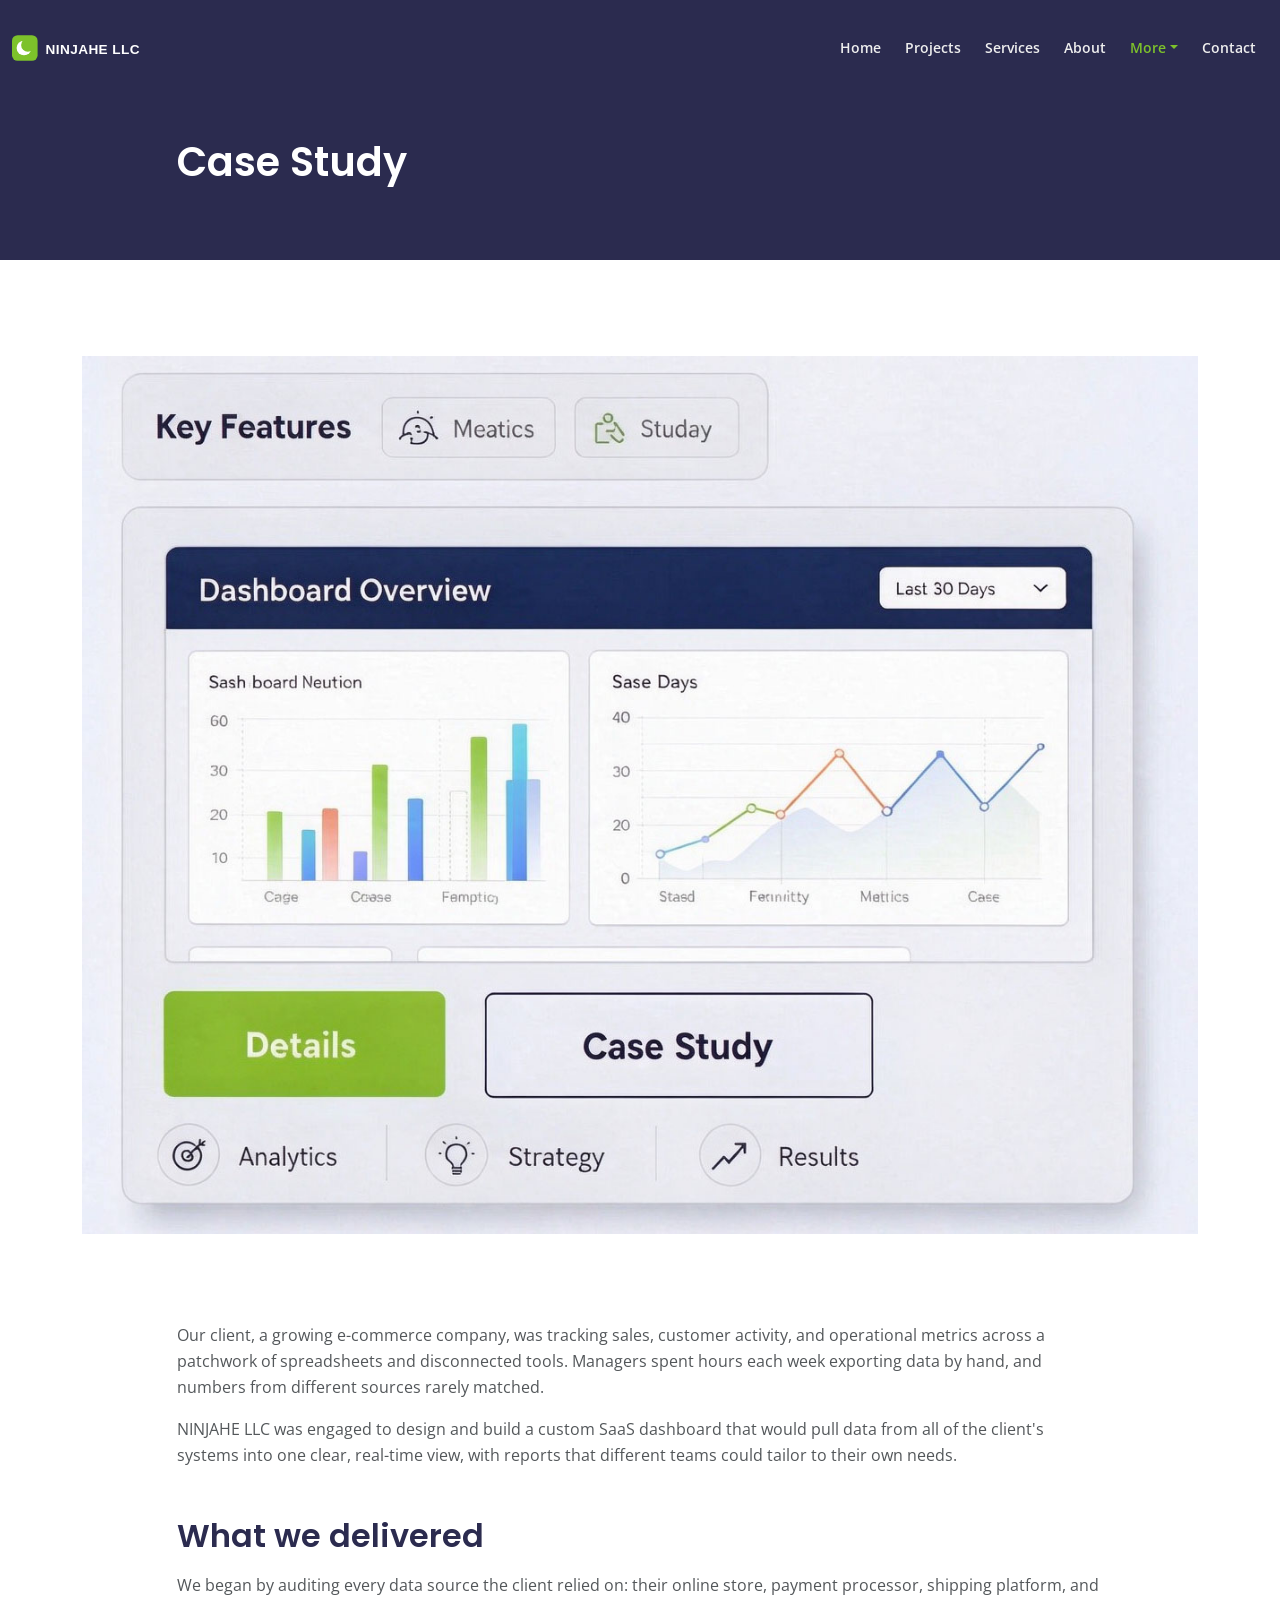
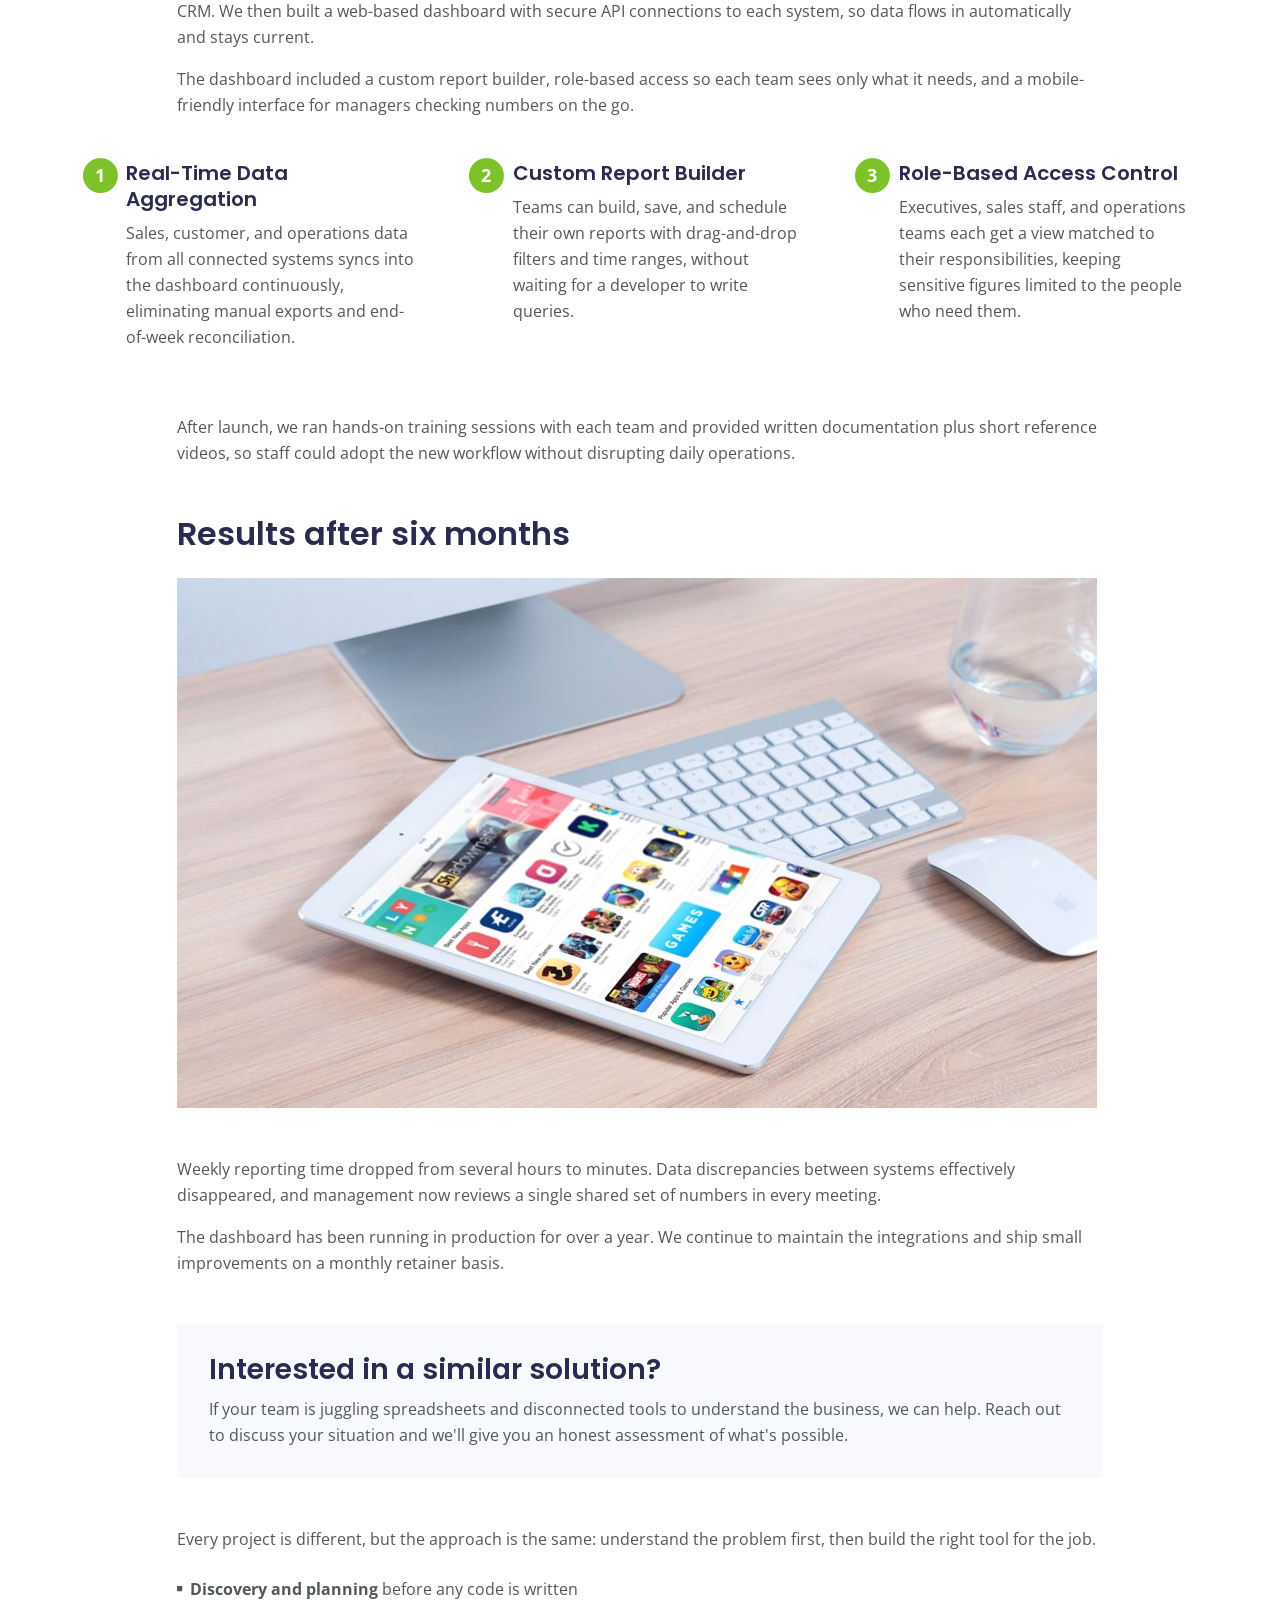
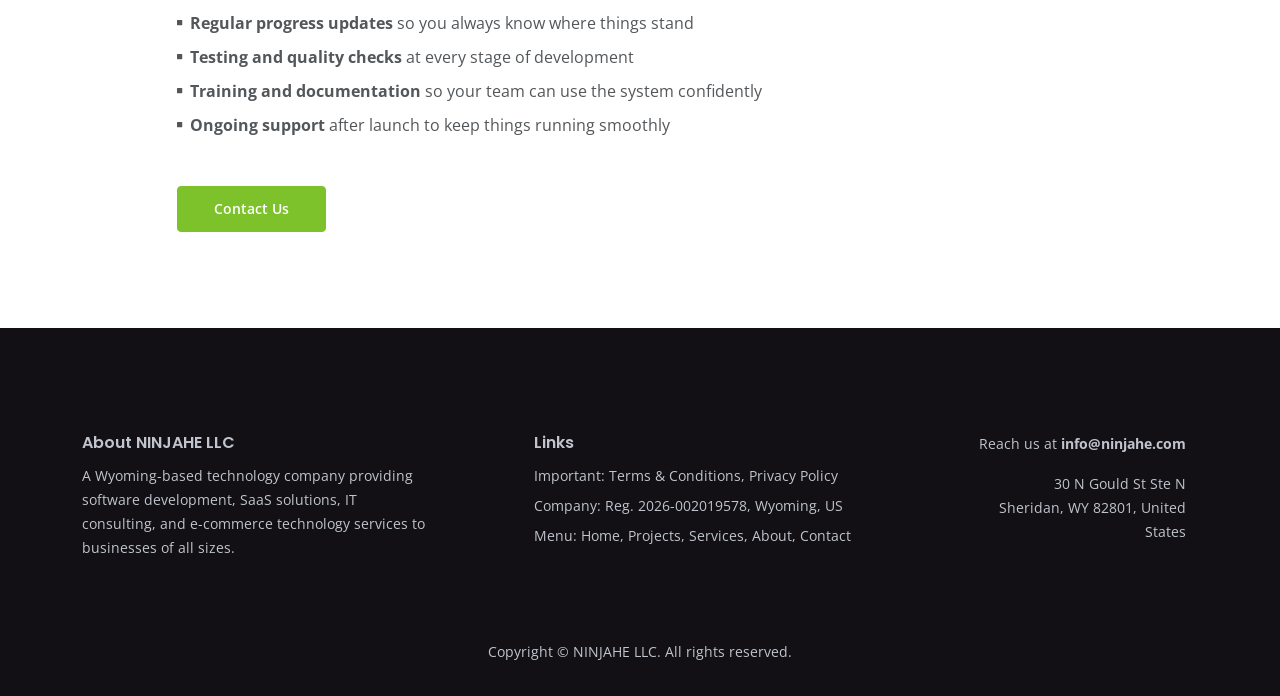
<file: article-2.html>
<!DOCTYPE html>
<html lang="en">
<head>
    <meta charset="utf-8">
    <meta name="viewport" content="width=device-width, initial-scale=1, shrink-to-fit=no">

    <!-- SEO Meta Tags -->
    <meta name="description" content="Case Study: Custom SaaS Dashboard - NINJAHE LLC">
    <meta name="author" content="NINJAHE LLC">

    <!-- Webpage Title -->
    <title>Case Study: SaaS Dashboard - NINJAHE LLC</title>

    <!-- Styles -->
    <link href="https://fonts.googleapis.com/css2?family=Open+Sans:ital,wght@0,400;0,600;0,700;1,400&family=Poppins:wght@600&display=swap" rel="stylesheet">
    <link href="css/bootstrap.min.css" rel="stylesheet">
    <link href="css/fontawesome-all.min.css" rel="stylesheet">
	<link href="css/styles.css" rel="stylesheet">

	<!-- Favicon  -->
    <link rel="icon" href="images/favicon.svg" type="image/svg+xml">
</head>
<body>

    <!-- Navigation -->
    <nav id="navbar" class="navbar navbar-expand-lg fixed-top navbar-dark" aria-label="Main navigation">
        <div class="container">

            <!-- Image Logo -->
            <a class="navbar-brand logo-image" href="index.html"><img src="images/logo.svg" alt="NINJAHE LLC logo"></a>

            <!-- Text Logo -->
            <!-- <a class="navbar-brand logo-text" href="index.html">NINJAHE LLC</a> -->

            <button class="navbar-toggler p-0 border-0" type="button" id="navbarSideCollapse" aria-label="Toggle navigation">
                <span class="navbar-toggler-icon"></span>
            </button>

            <div class="navbar-collapse offcanvas-collapse" id="navbarsExampleDefault">
                <ul class="navbar-nav ms-auto navbar-nav-scroll">
                    <li class="nav-item">
                        <a class="nav-link" href="index.html#header">Home</a>
                    </li>
                    <li class="nav-item">
                        <a class="nav-link" href="index.html#projects">Projects</a>
                    </li>
                    <li class="nav-item">
                        <a class="nav-link" href="index.html#services">Services</a>
                    </li>
                    <li class="nav-item">
                        <a class="nav-link" href="about.html">About</a>
                    </li>
                    <li class="nav-item dropdown">
                        <a class="nav-link dropdown-toggle active" href="#" id="dropdown01" data-bs-toggle="dropdown" aria-expanded="false">More</a>
                        <ul class="dropdown-menu" aria-labelledby="dropdown01">
                            <li><a class="dropdown-item" href="article.html">Case Study</a></li>
                            <div class="dropdown-divider"></div>
                            <li><a class="dropdown-item" href="terms.html">Terms & Conditions</a></li>
                            <div class="dropdown-divider"></div>
                            <li><a class="dropdown-item" href="privacy.html">Privacy Policy</a></li>
                        </ul>
                    </li>
                    <li class="nav-item">
                        <a class="nav-link" href="index.html#contact">Contact</a>
                    </li>
                </ul>
            </div> <!-- end of navbar-collapse -->
        </div> <!-- end of container -->
    </nav> <!-- end of navbar -->
    <!-- end of navigation -->


    <!-- Header -->
    <header class="ex-header">
        <div class="container">
            <div class="row">
                <div class="col-xl-10 offset-xl-1">
                    <h1>Case Study</h1>
                </div> <!-- end of col -->
            </div> <!-- end of row -->
        </div> <!-- end of container -->
    </header> <!-- end of ex-header -->
    <!-- end of header -->


    <!-- Basic -->
    <div class="ex-basic-1 pt-5 pb-5">
        <div class="container">
            <div class="row">
                <div class="col-lg-12">
                    <img class="img-fluid mt-5 mb-3" src="images/project-2.jpg" alt="SaaS dashboard case study overview">
                </div> <!-- end of col -->
            </div> <!-- end of row -->
        </div> <!-- end of container -->
    </div> <!-- end of ex-basic-1 -->
    <!-- end of basic -->


    <!-- Basic -->
    <div class="ex-basic-1 pt-4">
        <div class="container">
            <div class="row">
                <div class="col-xl-10 offset-xl-1">
                    <p>Our client, a growing e-commerce company, was tracking sales, customer activity, and operational metrics across a patchwork of spreadsheets and disconnected tools. Managers spent hours each week exporting data by hand, and numbers from different sources rarely matched.</p>
                    <p class="mb-5">NINJAHE LLC was engaged to design and build a custom SaaS dashboard that would pull data from all of the client's systems into one clear, real-time view, with reports that different teams could tailor to their own needs.</p>

                    <h2 class="mb-3">What we delivered</h2>
                    <p>We began by auditing every data source the client relied on: their online store, payment processor, shipping platform, and CRM. We then built a web-based dashboard with secure API connections to each system, so data flows in automatically and stays current.</p>
                    <p class="mb-4">The dashboard included a custom report builder, role-based access so each team sees only what it needs, and a mobile-friendly interface for managers checking numbers on the go.</p>
                </div> <!-- end of col -->
            </div> <!-- end of row -->
        </div> <!-- end of container -->
    </div> <!-- end of ex-basic-1 -->
    <!-- end of basic -->


    <!-- Cards -->
    <div class="ex-cards-1 pt-3 pb-3">
        <div class="container">
            <div class="row">
                <div class="col-lg-12">

                    <!-- Card -->
                    <div class="card">
                        <ul class="list-unstyled">
                            <li class="d-flex">
                                <span class="fa-stack">
                                    <span class="fas fa-circle fa-stack-2x"></span>
                                    <span class="fa-stack-1x">1</span>
                                </span>
                                <div class="flex-grow-1">
                                    <h5>Real-Time Data Aggregation</h5>
                                    <p>Sales, customer, and operations data from all connected systems syncs into the dashboard continuously, eliminating manual exports and end-of-week reconciliation.</p>
                                </div>
                            </li>
                        </ul>
                    </div> <!-- end of card -->

                    <!-- Card -->
                    <div class="card">
                        <ul class="list-unstyled">
                            <li class="d-flex">
                                <span class="fa-stack">
                                    <span class="fas fa-circle fa-stack-2x"></span>
                                    <span class="fa-stack-1x">2</span>
                                </span>
                                <div class="flex-grow-1">
                                    <h5>Custom Report Builder</h5>
                                    <p>Teams can build, save, and schedule their own reports with drag-and-drop filters and time ranges, without waiting for a developer to write queries.</p>
                                </div>
                            </li>
                        </ul>
                    </div> <!-- end of card -->

                    <!-- Card -->
                    <div class="card">
                        <ul class="list-unstyled">
                            <li class="d-flex">
                                <span class="fa-stack">
                                    <span class="fas fa-circle fa-stack-2x"></span>
                                    <span class="fa-stack-1x">3</span>
                                </span>
                                <div class="flex-grow-1">
                                    <h5>Role-Based Access Control</h5>
                                    <p>Executives, sales staff, and operations teams each get a view matched to their responsibilities, keeping sensitive figures limited to the people who need them.</p>
                                </div>
                            </li>
                        </ul>
                    </div> <!-- end of card -->

                </div> <!-- end of col -->
            </div> <!-- end of row -->
        </div> <!-- end of container -->
    </div> <!-- end of ex-cards-1 -->
    <!-- end of cards -->


    <!-- Basic -->
    <div class="ex-basic-1 pt-3 pb-5">
        <div class="container">
            <div class="row">
                <div class="col-xl-10 offset-xl-1">
                    <p class="mb-5">After launch, we ran hands-on training sessions with each team and provided written documentation plus short reference videos, so staff could adopt the new workflow without disrupting daily operations.</p>

                    <h2 class="mb-4">Results after six months</h2>
                    <img class="img-fluid mb-5" src="images/article-details-small.jpg" alt="Project results">
                    <p>Weekly reporting time dropped from several hours to minutes. Data discrepancies between systems effectively disappeared, and management now reviews a single shared set of numbers in every meeting.</p>
                    <p class="mb-5">The dashboard has been running in production for over a year. We continue to maintain the integrations and ship small improvements on a monthly retainer basis.</p>
                    <div class="text-box mb-5">
                        <h3>Interested in a similar solution?</h3>
                        <p>If your team is juggling spreadsheets and disconnected tools to understand the business, we can help. Reach out to discuss your situation and we'll give you an honest assessment of what's possible.</p>
                    </div> <!-- end of text-box -->
                    <p class="mb-4">Every project is different, but the approach is the same: understand the problem first, then build the right tool for the job.</p>
                    <ul class="list-unstyled li-space-lg mb-5">
                        <li class="d-flex">
                            <i class="fas fa-square"></i>
                            <div class="flex-grow-1"><strong>Discovery and planning</strong> before any code is written</div>
                        </li>
                        <li class="d-flex">
                            <i class="fas fa-square"></i>
                            <div class="flex-grow-1"><strong>Regular progress updates</strong> so you always know where things stand</div>
                        </li>
                        <li class="d-flex">
                            <i class="fas fa-square"></i>
                            <div class="flex-grow-1"><strong>Testing and quality checks</strong> at every stage of development</div>
                        </li>
                        <li class="d-flex">
                            <i class="fas fa-square"></i>
                            <div class="flex-grow-1"><strong>Training and documentation</strong> so your team can use the system confidently</div>
                        </li>
                        <li class="d-flex">
                            <i class="fas fa-square"></i>
                            <div class="flex-grow-1"><strong>Ongoing support</strong> after launch to keep things running smoothly</div>
                        </li>
                    </ul>

                    <a class="btn-solid-reg mb-5" href="index.html#contact">Contact Us</a>
                </div> <!-- end of col -->
            </div> <!-- end of row -->
        </div> <!-- end of container -->
    </div> <!-- end of ex-basic-1 -->
    <!-- end of basic -->


    <!-- Footer -->
    <div class="footer">
        <div class="container">
            <div class="row">
                <div class="col-lg-12">
                    <div class="footer-col first">
                        <h6>About NINJAHE LLC</h6>
                        <p class="p-small">A Wyoming-based technology company providing software development, SaaS solutions, IT consulting, and e-commerce technology services to businesses of all sizes.</p>
                    </div> <!-- end of footer-col -->
                    <div class="footer-col second">
                        <h6>Links</h6>
                        <ul class="list-unstyled li-space-lg p-small">
                            <li>Important: <a href="terms.html">Terms & Conditions</a>, <a href="privacy.html">Privacy Policy</a></li>
                            <li>Company: <a href="about.html">Reg. 2026-002019578</a>, <a href="about.html">Wyoming, US</a></li>
                            <li>Menu: <a class="page-scroll" href="index.html#header">Home</a>, <a class="page-scroll" href="index.html#projects">Projects</a>, <a class="page-scroll" href="index.html#services">Services</a>, <a href="about.html">About</a>, <a class="page-scroll" href="index.html#contact">Contact</a></li>
                        </ul>
                    </div> <!-- end of footer-col -->
                    <div class="footer-col third">
                        <p class="p-small">Reach us at <a href="mailto:info@ninjahe.com"><strong>info@ninjahe.com</strong></a></p>
                        <p class="p-small">30 N Gould St Ste N<br>Sheridan, WY 82801, United States</p>
                    </div> <!-- end of footer-col -->
                </div> <!-- end of col -->
            </div> <!-- end of row -->
        </div> <!-- end of container -->
    </div> <!-- end of footer -->
    <!-- end of footer -->


    <!-- Copyright -->
    <div class="copyright">
        <div class="container">
            <div class="row">
                <div class="col-lg-12">
                    <p class="p-small">Copyright &copy; NINJAHE LLC. All rights reserved.</p>
                </div>
            </div> <!-- end of row -->
        </div> <!-- end of container -->
    </div> <!-- end of copyright -->
    <!-- end of copyright -->


    <!-- Back To Top Button -->
    <button onclick="topFunction()" id="myBtn">
        <img src="images/up-arrow.png" alt="Back to top">
    </button>
    <!-- end of back to top button -->

    <!-- Scripts -->
    <script src="js/bootstrap.min.js"></script> <!-- Bootstrap framework -->
    <script src="js/purecounter.min.js"></script> <!-- Purecounter counter for statistics numbers -->
    <script src="js/scripts.js"></script> <!-- Custom scripts -->
</body>
</html>
</file>
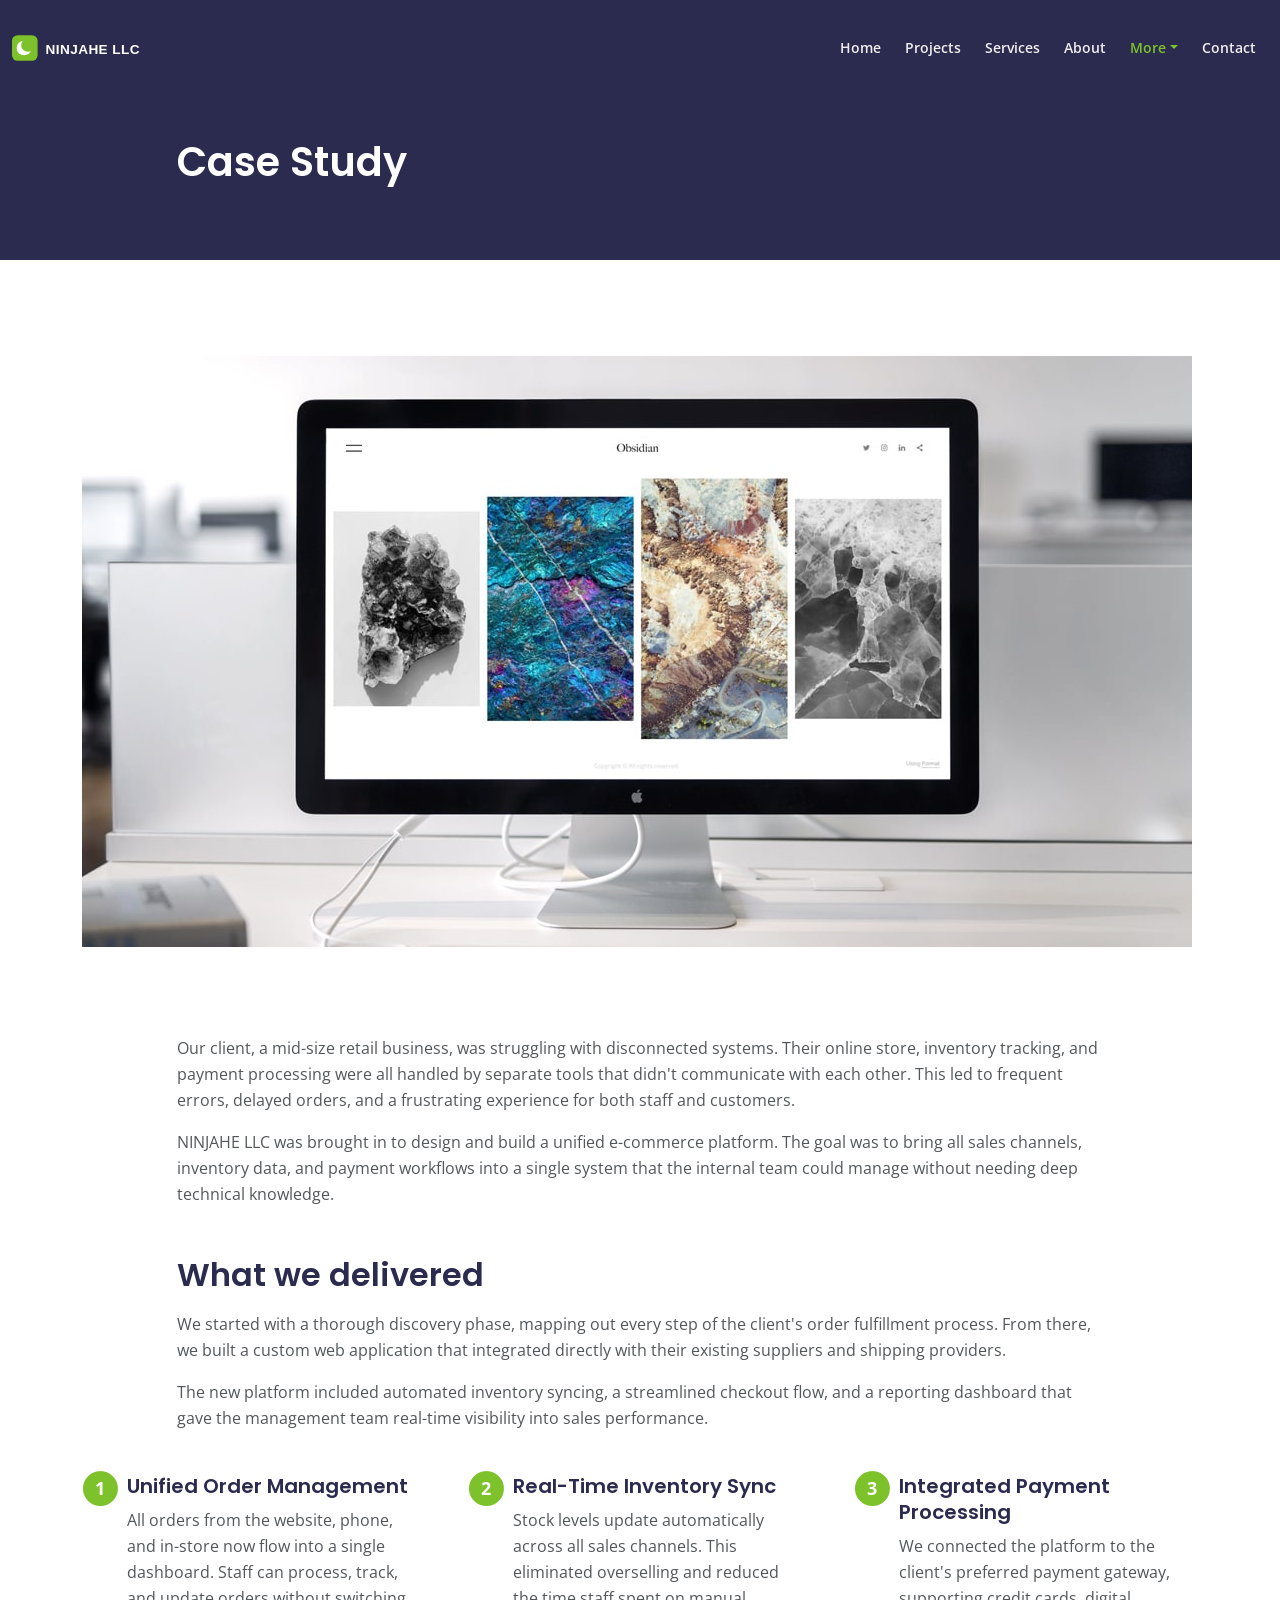
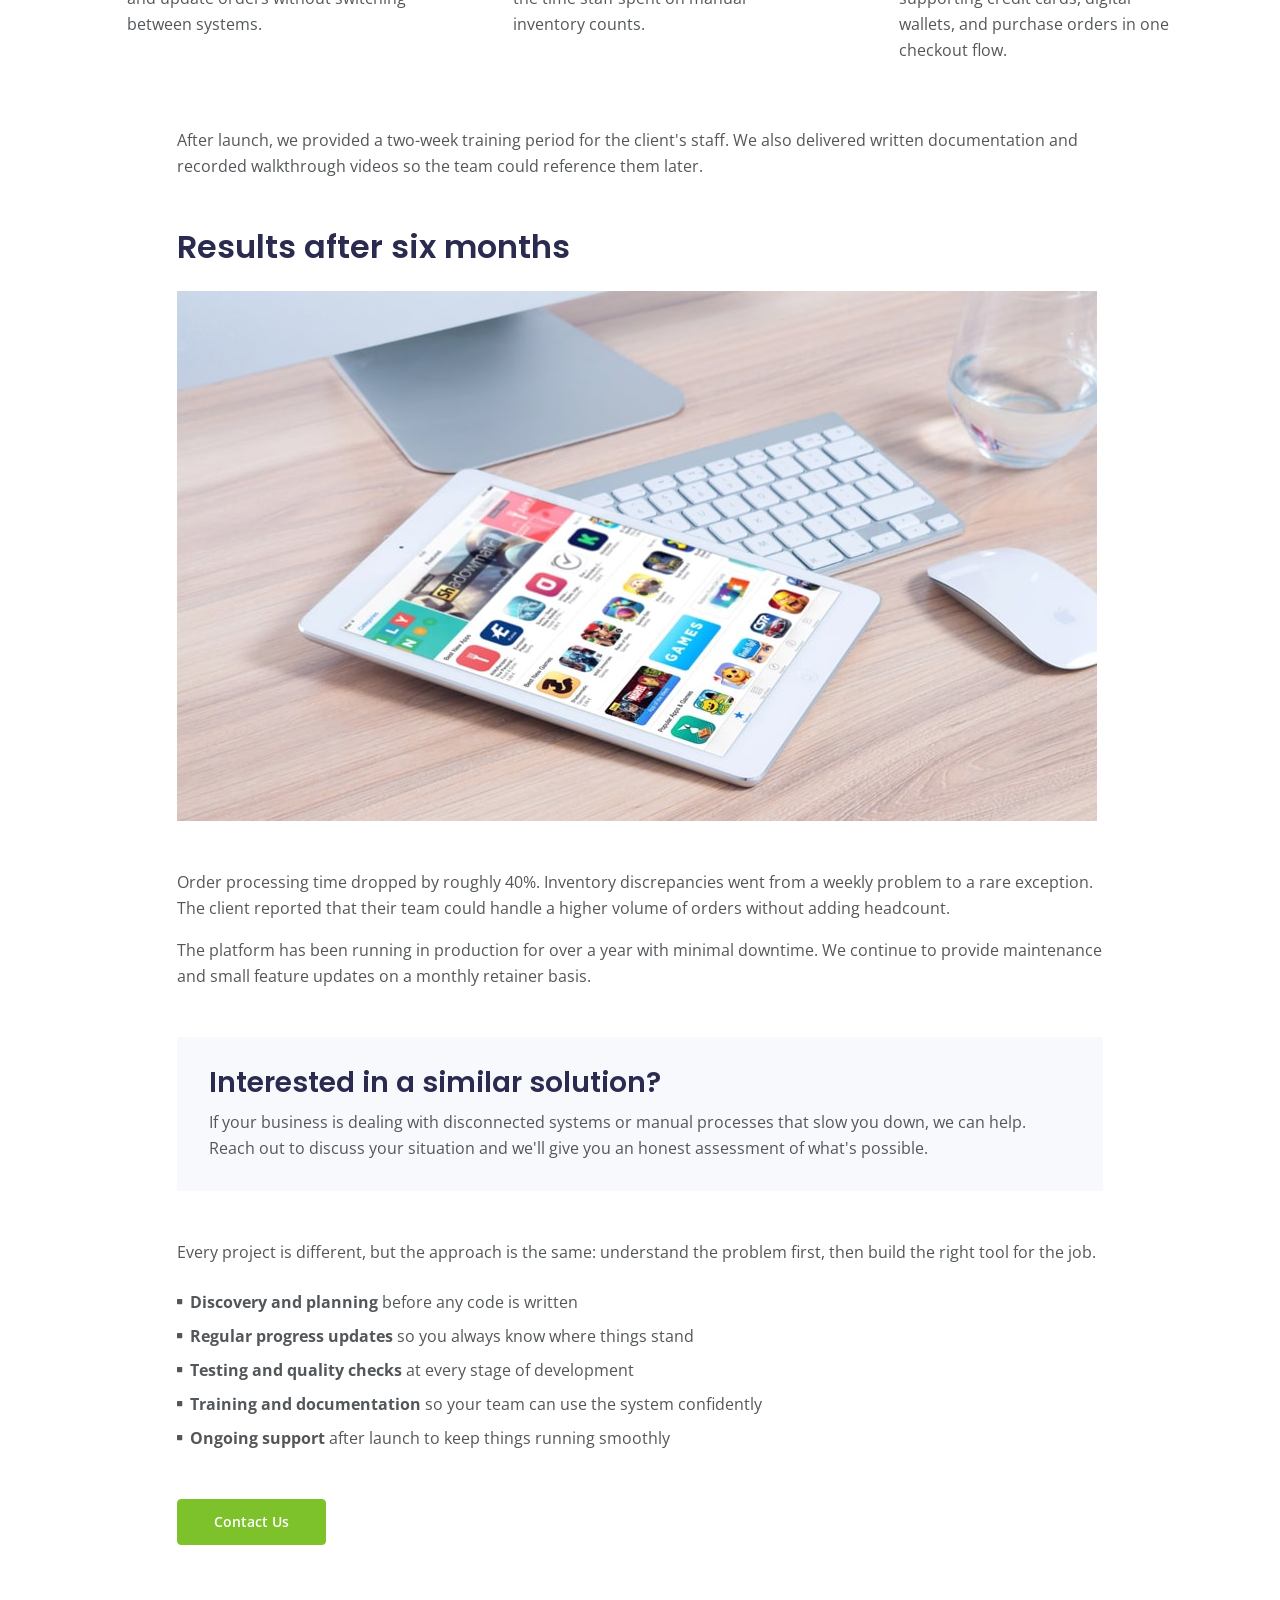
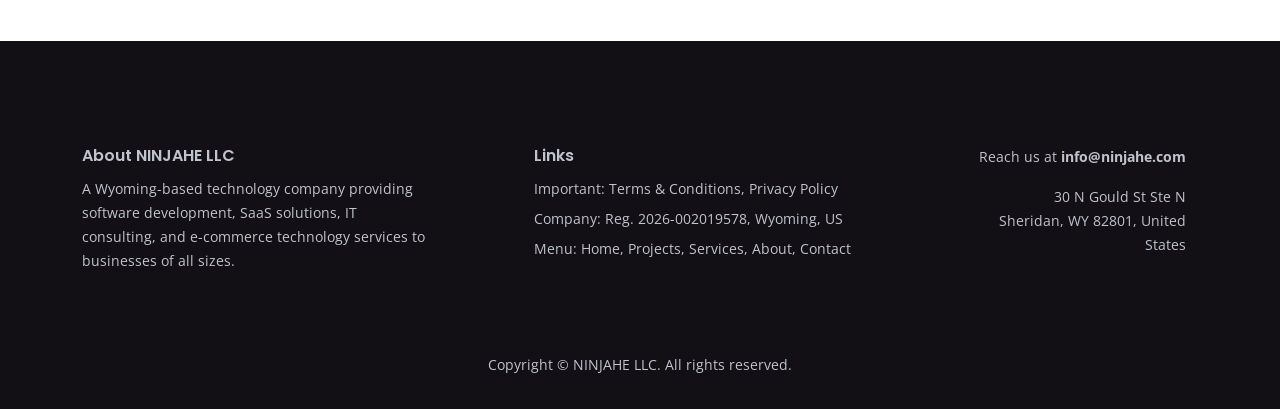
<file: article.html>
<!DOCTYPE html>
<html lang="en">
<head>
    <meta charset="utf-8">
    <meta name="viewport" content="width=device-width, initial-scale=1, shrink-to-fit=no">

    <!-- SEO Meta Tags -->
    <meta name="description" content="Case Study - NINJAHE LLC">
    <meta name="author" content="NINJAHE LLC">

    <!-- Webpage Title -->
    <title>Case Study - NINJAHE LLC</title>

    <!-- Styles -->
    <link href="https://fonts.googleapis.com/css2?family=Open+Sans:ital,wght@0,400;0,600;0,700;1,400&family=Poppins:wght@600&display=swap" rel="stylesheet">
    <link href="css/bootstrap.min.css" rel="stylesheet">
    <link href="css/fontawesome-all.min.css" rel="stylesheet">
	<link href="css/styles.css" rel="stylesheet">

	<!-- Favicon  -->
    <link rel="icon" href="images/favicon.svg" type="image/svg+xml">
</head>
<body>

    <!-- Navigation -->
    <nav id="navbar" class="navbar navbar-expand-lg fixed-top navbar-dark" aria-label="Main navigation">
        <div class="container">

            <!-- Image Logo -->
            <a class="navbar-brand logo-image" href="index.html"><img src="images/logo.svg" alt="NINJAHE LLC logo"></a>

            <!-- Text Logo -->
            <!-- <a class="navbar-brand logo-text" href="index.html">NINJAHE LLC</a> -->

            <button class="navbar-toggler p-0 border-0" type="button" id="navbarSideCollapse" aria-label="Toggle navigation">
                <span class="navbar-toggler-icon"></span>
            </button>

            <div class="navbar-collapse offcanvas-collapse" id="navbarsExampleDefault">
                <ul class="navbar-nav ms-auto navbar-nav-scroll">
                    <li class="nav-item">
                        <a class="nav-link" href="index.html#header">Home</a>
                    </li>
                    <li class="nav-item">
                        <a class="nav-link" href="index.html#projects">Projects</a>
                    </li>
                    <li class="nav-item">
                        <a class="nav-link" href="index.html#services">Services</a>
                    </li>
                    <li class="nav-item">
                        <a class="nav-link" href="about.html">About</a>
                    </li>
                    <li class="nav-item dropdown">
                        <a class="nav-link dropdown-toggle active" href="#" id="dropdown01" data-bs-toggle="dropdown" aria-expanded="false">More</a>
                        <ul class="dropdown-menu" aria-labelledby="dropdown01">
                            <li><a class="dropdown-item" href="article.html">Case Study</a></li>
                            <div class="dropdown-divider"></div>
                            <li><a class="dropdown-item" href="terms.html">Terms & Conditions</a></li>
                            <div class="dropdown-divider"></div>
                            <li><a class="dropdown-item" href="privacy.html">Privacy Policy</a></li>
                        </ul>
                    </li>
                    <li class="nav-item">
                        <a class="nav-link" href="index.html#contact">Contact</a>
                    </li>
                </ul>
            </div> <!-- end of navbar-collapse -->
        </div> <!-- end of container -->
    </nav> <!-- end of navbar -->
    <!-- end of navigation -->


    <!-- Header -->
    <header class="ex-header">
        <div class="container">
            <div class="row">
                <div class="col-xl-10 offset-xl-1">
                    <h1>Case Study</h1>
                </div> <!-- end of col -->
            </div> <!-- end of row -->
        </div> <!-- end of container -->
    </header> <!-- end of ex-header -->
    <!-- end of header -->


    <!-- Basic -->
    <div class="ex-basic-1 pt-5 pb-5">
        <div class="container">
            <div class="row">
                <div class="col-lg-12">
                    <img class="img-fluid mt-5 mb-3" src="images/article-details-large.jpg" alt="Case study overview">
                </div> <!-- end of col -->
            </div> <!-- end of row -->
        </div> <!-- end of container -->
    </div> <!-- end of ex-basic-1 -->
    <!-- end of basic -->


    <!-- Basic -->
    <div class="ex-basic-1 pt-4">
        <div class="container">
            <div class="row">
                <div class="col-xl-10 offset-xl-1">
                    <p>Our client, a mid-size retail business, was struggling with disconnected systems. Their online store, inventory tracking, and payment processing were all handled by separate tools that didn't communicate with each other. This led to frequent errors, delayed orders, and a frustrating experience for both staff and customers.</p>
                    <p class="mb-5">NINJAHE LLC was brought in to design and build a unified e-commerce platform. The goal was to bring all sales channels, inventory data, and payment workflows into a single system that the internal team could manage without needing deep technical knowledge.</p>

                    <h2 class="mb-3">What we delivered</h2>
                    <p>We started with a thorough discovery phase, mapping out every step of the client's order fulfillment process. From there, we built a custom web application that integrated directly with their existing suppliers and shipping providers.</p>
                    <p class="mb-4">The new platform included automated inventory syncing, a streamlined checkout flow, and a reporting dashboard that gave the management team real-time visibility into sales performance.</p>
                </div> <!-- end of col -->
            </div> <!-- end of row -->
        </div> <!-- end of container -->
    </div> <!-- end of ex-basic-1 -->
    <!-- end of basic -->


    <!-- Cards -->
    <div class="ex-cards-1 pt-3 pb-3">
        <div class="container">
            <div class="row">
                <div class="col-lg-12">

                    <!-- Card -->
                    <div class="card">
                        <ul class="list-unstyled">
                            <li class="d-flex">
                                <span class="fa-stack">
                                    <span class="fas fa-circle fa-stack-2x"></span>
                                    <span class="fa-stack-1x">1</span>
                                </span>
                                <div class="flex-grow-1">
                                    <h5>Unified Order Management</h5>
                                    <p>All orders from the website, phone, and in-store now flow into a single dashboard. Staff can process, track, and update orders without switching between systems.</p>
                                </div>
                            </li>
                        </ul>
                    </div> <!-- end of card -->

                    <!-- Card -->
                    <div class="card">
                        <ul class="list-unstyled">
                            <li class="d-flex">
                                <span class="fa-stack">
                                    <span class="fas fa-circle fa-stack-2x"></span>
                                    <span class="fa-stack-1x">2</span>
                                </span>
                                <div class="flex-grow-1">
                                    <h5>Real-Time Inventory Sync</h5>
                                    <p>Stock levels update automatically across all sales channels. This eliminated overselling and reduced the time staff spent on manual inventory counts.</p>
                                </div>
                            </li>
                        </ul>
                    </div> <!-- end of card -->

                    <!-- Card -->
                    <div class="card">
                        <ul class="list-unstyled">
                            <li class="d-flex">
                                <span class="fa-stack">
                                    <span class="fas fa-circle fa-stack-2x"></span>
                                    <span class="fa-stack-1x">3</span>
                                </span>
                                <div class="flex-grow-1">
                                    <h5>Integrated Payment Processing</h5>
                                    <p>We connected the platform to the client's preferred payment gateway, supporting credit cards, digital wallets, and purchase orders in one checkout flow.</p>
                                </div>
                            </li>
                        </ul>
                    </div> <!-- end of card -->

                </div> <!-- end of col -->
            </div> <!-- end of row -->
        </div> <!-- end of container -->
    </div> <!-- end of ex-cards-1 -->
    <!-- end of cards -->


    <!-- Basic -->
    <div class="ex-basic-1 pt-3 pb-5">
        <div class="container">
            <div class="row">
                <div class="col-xl-10 offset-xl-1">
                    <p class="mb-5">After launch, we provided a two-week training period for the client's staff. We also delivered written documentation and recorded walkthrough videos so the team could reference them later.</p>

                    <h2 class="mb-4">Results after six months</h2>
                    <img class="img-fluid mb-5" src="images/article-details-small.jpg" alt="Project results">
                    <p>Order processing time dropped by roughly 40%. Inventory discrepancies went from a weekly problem to a rare exception. The client reported that their team could handle a higher volume of orders without adding headcount.</p>
                    <p class="mb-5">The platform has been running in production for over a year with minimal downtime. We continue to provide maintenance and small feature updates on a monthly retainer basis.</p>
                    <div class="text-box mb-5">
                        <h3>Interested in a similar solution?</h3>
                        <p>If your business is dealing with disconnected systems or manual processes that slow you down, we can help. Reach out to discuss your situation and we'll give you an honest assessment of what's possible.</p>
                    </div> <!-- end of text-box -->
                    <p class="mb-4">Every project is different, but the approach is the same: understand the problem first, then build the right tool for the job.</p>
                    <ul class="list-unstyled li-space-lg mb-5">
                        <li class="d-flex">
                            <i class="fas fa-square"></i>
                            <div class="flex-grow-1"><strong>Discovery and planning</strong> before any code is written</div>
                        </li>
                        <li class="d-flex">
                            <i class="fas fa-square"></i>
                            <div class="flex-grow-1"><strong>Regular progress updates</strong> so you always know where things stand</div>
                        </li>
                        <li class="d-flex">
                            <i class="fas fa-square"></i>
                            <div class="flex-grow-1"><strong>Testing and quality checks</strong> at every stage of development</div>
                        </li>
                        <li class="d-flex">
                            <i class="fas fa-square"></i>
                            <div class="flex-grow-1"><strong>Training and documentation</strong> so your team can use the system confidently</div>
                        </li>
                        <li class="d-flex">
                            <i class="fas fa-square"></i>
                            <div class="flex-grow-1"><strong>Ongoing support</strong> after launch to keep things running smoothly</div>
                        </li>
                    </ul>

                    <a class="btn-solid-reg mb-5" href="index.html#contact">Contact Us</a>
                </div> <!-- end of col -->
            </div> <!-- end of row -->
        </div> <!-- end of container -->
    </div> <!-- end of ex-basic-1 -->
    <!-- end of basic -->


    <!-- Footer -->
    <div class="footer">
        <div class="container">
            <div class="row">
                <div class="col-lg-12">
                    <div class="footer-col first">
                        <h6>About NINJAHE LLC</h6>
                        <p class="p-small">A Wyoming-based technology company providing software development, SaaS solutions, IT consulting, and e-commerce technology services to businesses of all sizes.</p>
                    </div> <!-- end of footer-col -->
                    <div class="footer-col second">
                        <h6>Links</h6>
                        <ul class="list-unstyled li-space-lg p-small">
                            <li>Important: <a href="terms.html">Terms & Conditions</a>, <a href="privacy.html">Privacy Policy</a></li>
                            <li>Company: <a href="about.html">Reg. 2026-002019578</a>, <a href="about.html">Wyoming, US</a></li>
                            <li>Menu: <a class="page-scroll" href="index.html#header">Home</a>, <a class="page-scroll" href="index.html#projects">Projects</a>, <a class="page-scroll" href="index.html#services">Services</a>, <a href="about.html">About</a>, <a class="page-scroll" href="index.html#contact">Contact</a></li>
                        </ul>
                    </div> <!-- end of footer-col -->
                    <div class="footer-col third">
                        <p class="p-small">Reach us at <a href="mailto:info@ninjahe.com"><strong>info@ninjahe.com</strong></a></p>
                        <p class="p-small">30 N Gould St Ste N<br>Sheridan, WY 82801, United States</p>
                    </div> <!-- end of footer-col -->
                </div> <!-- end of col -->
            </div> <!-- end of row -->
        </div> <!-- end of container -->
    </div> <!-- end of footer -->
    <!-- end of footer -->


    <!-- Copyright -->
    <div class="copyright">
        <div class="container">
            <div class="row">
                <div class="col-lg-12">
                    <p class="p-small">Copyright &copy; NINJAHE LLC. All rights reserved.</p>
                </div>
            </div> <!-- end of row -->
        </div> <!-- end of container -->
    </div> <!-- end of copyright -->
    <!-- end of copyright -->


    <!-- Back To Top Button -->
    <button onclick="topFunction()" id="myBtn">
        <img src="images/up-arrow.png" alt="Back to top">
    </button>
    <!-- end of back to top button -->

    <!-- Scripts -->
    <script src="js/bootstrap.min.js"></script> <!-- Bootstrap framework -->
    <script src="js/purecounter.min.js"></script> <!-- Purecounter counter for statistics numbers -->
    <script src="js/scripts.js"></script> <!-- Custom scripts -->
</body>
</html>
</file>
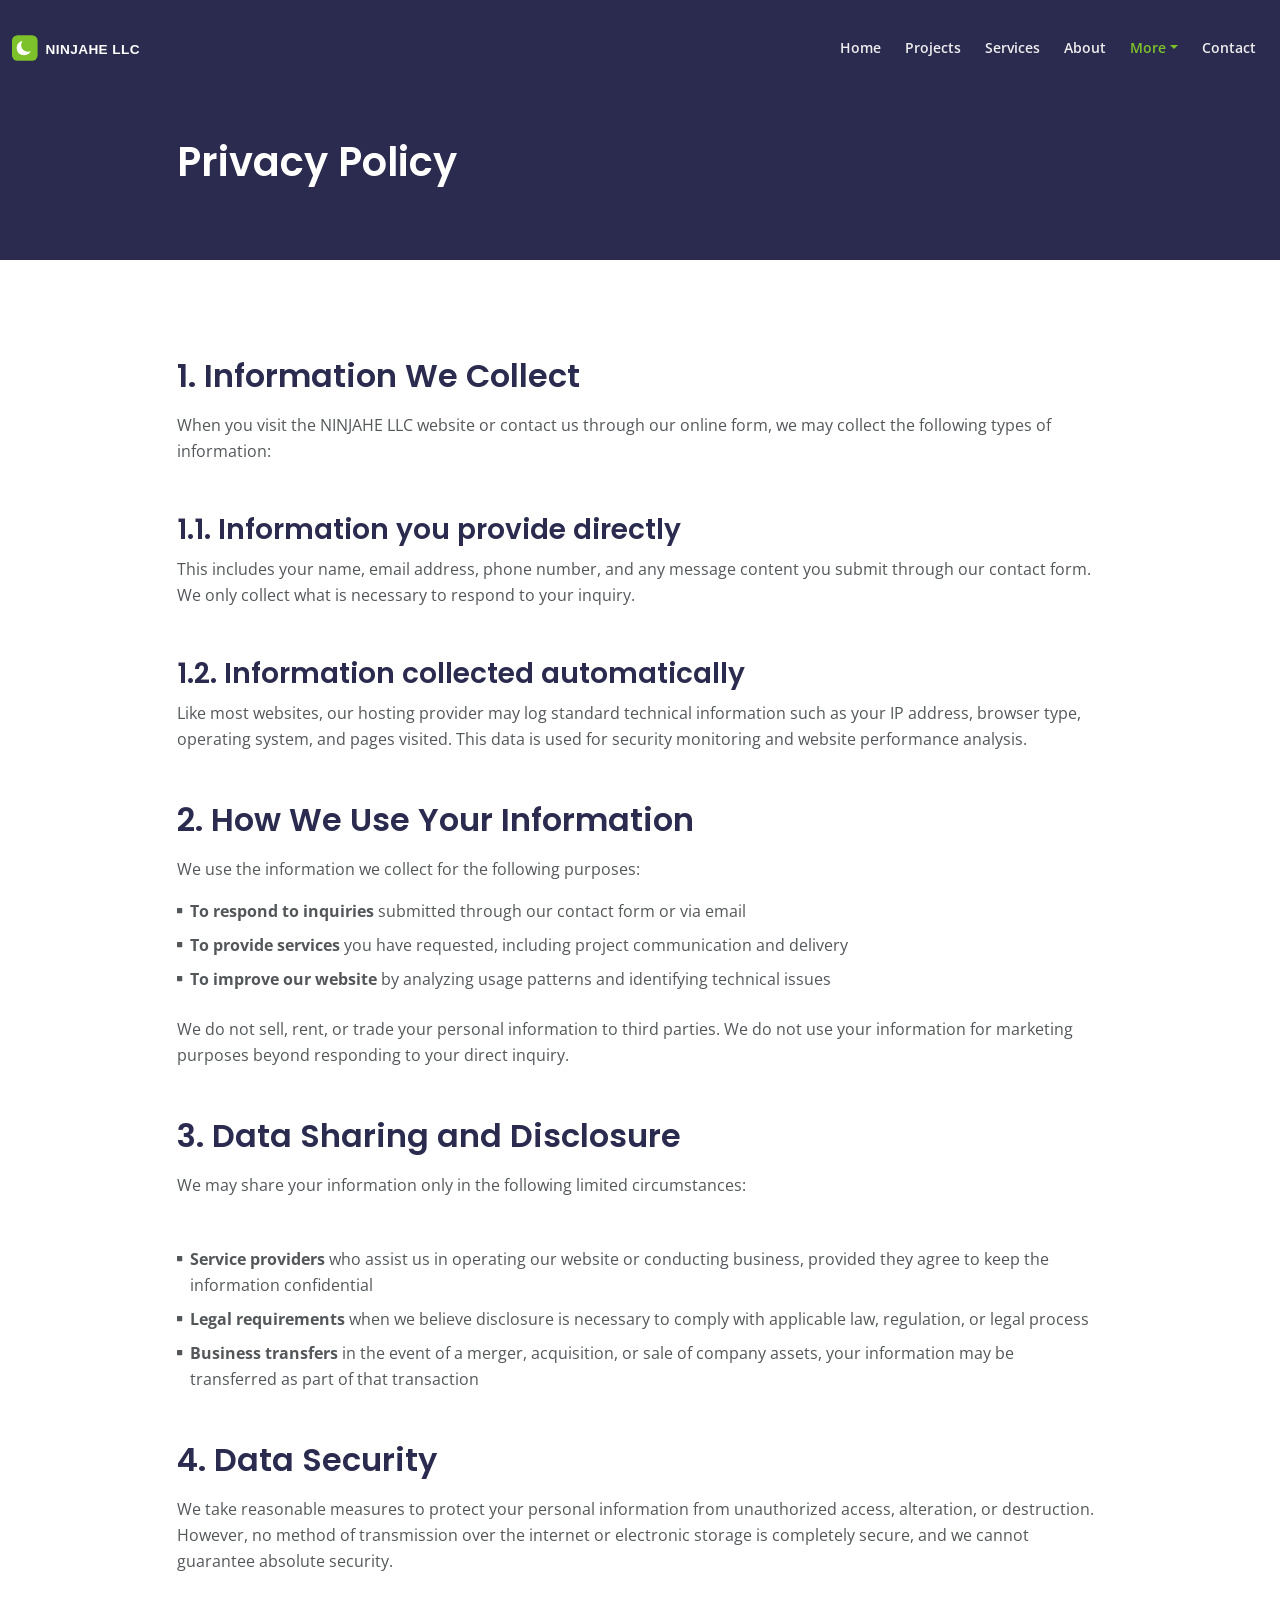
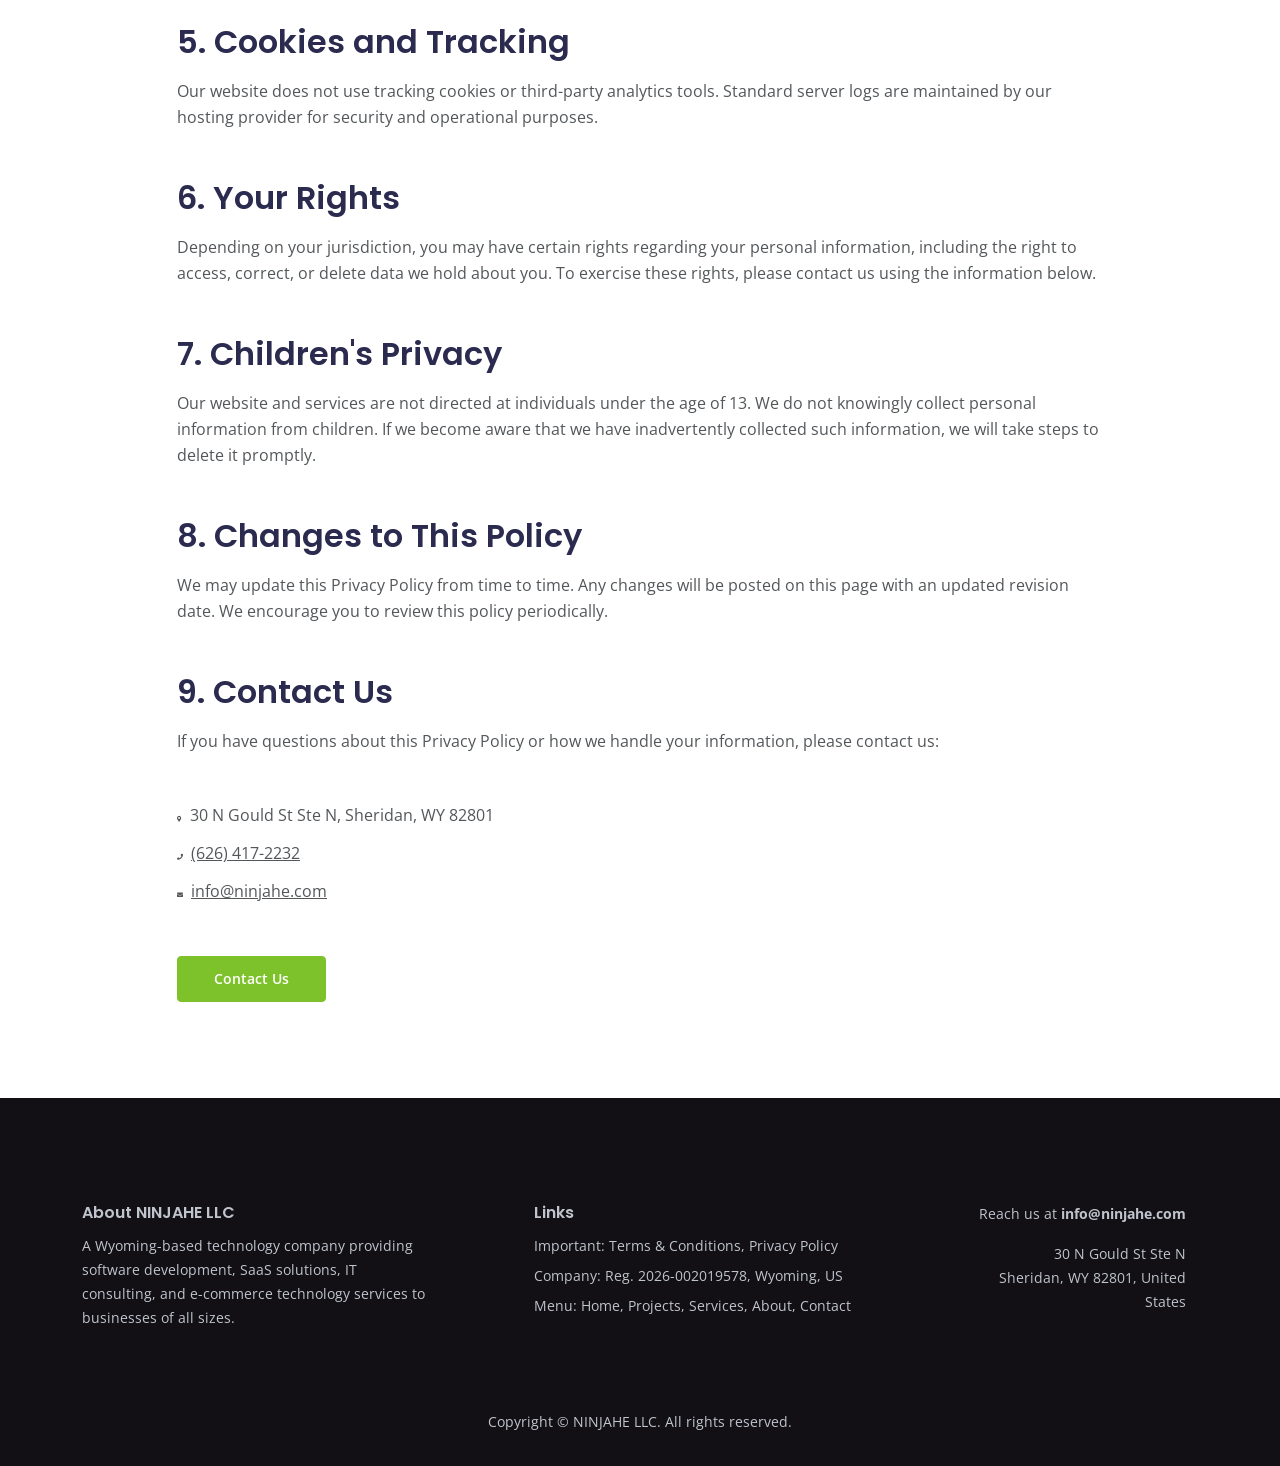
<file: privacy.html>
<!DOCTYPE html>
<html lang="en">
<head>
    <meta charset="utf-8">
    <meta name="viewport" content="width=device-width, initial-scale=1, shrink-to-fit=no">

    <!-- SEO Meta Tags -->
    <meta name="description" content="Privacy Policy - NINJAHE LLC">
    <meta name="author" content="NINJAHE LLC">

    <!-- Webpage Title -->
    <title>Privacy Policy - NINJAHE LLC</title>

    <!-- Styles -->
    <link href="https://fonts.googleapis.com/css2?family=Open+Sans:ital,wght@0,400;0,600;0,700;1,400&family=Poppins:wght@600&display=swap" rel="stylesheet">
    <link href="css/bootstrap.min.css" rel="stylesheet">
    <link href="css/fontawesome-all.min.css" rel="stylesheet">
	<link href="css/styles.css" rel="stylesheet">

	<!-- Favicon  -->
    <link rel="icon" href="images/favicon.svg" type="image/svg+xml">
</head>
<body>

    <!-- Navigation -->
    <nav id="navbar" class="navbar navbar-expand-lg fixed-top navbar-dark" aria-label="Main navigation">
        <div class="container">

            <!-- Image Logo -->
            <a class="navbar-brand logo-image" href="index.html"><img src="images/logo.svg" alt="NINJAHE LLC logo"></a>

            <button class="navbar-toggler p-0 border-0" type="button" id="navbarSideCollapse" aria-label="Toggle navigation">
                <span class="navbar-toggler-icon"></span>
            </button>

            <div class="navbar-collapse offcanvas-collapse" id="navbarsExampleDefault">
                <ul class="navbar-nav ms-auto navbar-nav-scroll">
                    <li class="nav-item">
                        <a class="nav-link" href="index.html#header">Home</a>
                    </li>
                    <li class="nav-item">
                        <a class="nav-link" href="index.html#projects">Projects</a>
                    </li>
                    <li class="nav-item">
                        <a class="nav-link" href="index.html#services">Services</a>
                    </li>
                    <li class="nav-item">
                        <a class="nav-link" href="about.html">About</a>
                    </li>
                    <li class="nav-item dropdown">
                        <a class="nav-link dropdown-toggle active" href="#" id="dropdown01" data-bs-toggle="dropdown" aria-expanded="false">More</a>
                        <ul class="dropdown-menu" aria-labelledby="dropdown01">
                            <li><a class="dropdown-item" href="article.html">Case Study</a></li>
                            <div class="dropdown-divider"></div>
                            <li><a class="dropdown-item" href="terms.html">Terms & Conditions</a></li>
                            <div class="dropdown-divider"></div>
                            <li><a class="dropdown-item" href="privacy.html">Privacy Policy</a></li>
                        </ul>
                    </li>
                    <li class="nav-item">
                        <a class="nav-link" href="index.html#contact">Contact</a>
                    </li>
                </ul>
            </div> <!-- end of navbar-collapse -->
        </div> <!-- end of container -->
    </nav> <!-- end of navbar -->
    <!-- end of navigation -->


    <!-- Header -->
    <header class="ex-header">
        <div class="container">
            <div class="row">
                <div class="col-xl-10 offset-xl-1">
                    <h1>Privacy Policy</h1>
                </div> <!-- end of col -->
            </div> <!-- end of row -->
        </div> <!-- end of container -->
    </header> <!-- end of ex-header -->
    <!-- end of header -->


    <!-- Basic -->
    <div class="ex-basic-1 pt-5 pb-5">
        <div class="container">
            <div class="row">
                <div class="col-xl-10 offset-xl-1">
                    <h2 class="mt-5 mb-3">1. Information We Collect</h2>
                    <p class="mb-5">When you visit the NINJAHE LLC website or contact us through our online form, we may collect the following types of information:</p>
                    <h3>1.1. Information you provide directly</h3>
                    <p class="mb-5">This includes your name, email address, phone number, and any message content you submit through our contact form. We only collect what is necessary to respond to your inquiry.</p>
                    <h3>1.2. Information collected automatically</h3>
                    <p class="mb-5">Like most websites, our hosting provider may log standard technical information such as your IP address, browser type, operating system, and pages visited. This data is used for security monitoring and website performance analysis.</p>

                    <h2 class="mb-3">2. How We Use Your Information</h2>
                    <p>We use the information we collect for the following purposes:</p>
                    <ul class="list-unstyled li-space-lg mb-4">
                        <li class="d-flex">
                            <i class="fas fa-square"></i>
                            <div class="flex-grow-1"><strong>To respond to inquiries</strong> submitted through our contact form or via email</div>
                        </li>
                        <li class="d-flex">
                            <i class="fas fa-square"></i>
                            <div class="flex-grow-1"><strong>To provide services</strong> you have requested, including project communication and delivery</div>
                        </li>
                        <li class="d-flex">
                            <i class="fas fa-square"></i>
                            <div class="flex-grow-1"><strong>To improve our website</strong> by analyzing usage patterns and identifying technical issues</div>
                        </li>
                    </ul>
                    <p class="mb-5">We do not sell, rent, or trade your personal information to third parties. We do not use your information for marketing purposes beyond responding to your direct inquiry.</p>

                    <h2 class="mb-3">3. Data Sharing and Disclosure</h2>
                    <p class="mb-5">We may share your information only in the following limited circumstances:</p>
                    <ul class="list-unstyled li-space-lg mb-5">
                        <li class="d-flex">
                            <i class="fas fa-square"></i>
                            <div class="flex-grow-1"><strong>Service providers</strong> who assist us in operating our website or conducting business, provided they agree to keep the information confidential</div>
                        </li>
                        <li class="d-flex">
                            <i class="fas fa-square"></i>
                            <div class="flex-grow-1"><strong>Legal requirements</strong> when we believe disclosure is necessary to comply with applicable law, regulation, or legal process</div>
                        </li>
                        <li class="d-flex">
                            <i class="fas fa-square"></i>
                            <div class="flex-grow-1"><strong>Business transfers</strong> in the event of a merger, acquisition, or sale of company assets, your information may be transferred as part of that transaction</div>
                        </li>
                    </ul>

                    <h2 class="mb-3">4. Data Security</h2>
                    <p class="mb-5">We take reasonable measures to protect your personal information from unauthorized access, alteration, or destruction. However, no method of transmission over the internet or electronic storage is completely secure, and we cannot guarantee absolute security.</p>

                    <h2 class="mb-3">5. Cookies and Tracking</h2>
                    <p class="mb-5">Our website does not use tracking cookies or third-party analytics tools. Standard server logs are maintained by our hosting provider for security and operational purposes.</p>

                    <h2 class="mb-3">6. Your Rights</h2>
                    <p class="mb-5">Depending on your jurisdiction, you may have certain rights regarding your personal information, including the right to access, correct, or delete data we hold about you. To exercise these rights, please contact us using the information below.</p>

                    <h2 class="mb-3">7. Children's Privacy</h2>
                    <p class="mb-5">Our website and services are not directed at individuals under the age of 13. We do not knowingly collect personal information from children. If we become aware that we have inadvertently collected such information, we will take steps to delete it promptly.</p>

                    <h2 class="mb-3">8. Changes to This Policy</h2>
                    <p class="mb-5">We may update this Privacy Policy from time to time. Any changes will be posted on this page with an updated revision date. We encourage you to review this policy periodically.</p>

                    <h2 class="mb-3">9. Contact Us</h2>
                    <p class="mb-5">If you have questions about this Privacy Policy or how we handle your information, please contact us:</p>
                    <ul class="list-unstyled li-space-lg mb-5">
                        <li><i class="fas fa-map-marker-alt"></i> &nbsp;30 N Gould St Ste N, Sheridan, WY 82801</li>
                        <li><i class="fas fa-phone"></i> &nbsp;<a href="tel:6264172232">(626) 417-2232</a></li>
                        <li><i class="fas fa-envelope"></i> &nbsp;<a href="mailto:info@ninjahe.com">info@ninjahe.com</a></li>
                    </ul>

                    <a class="btn-solid-reg mb-5" href="index.html#contact">Contact Us</a>
                </div> <!-- end of col -->
            </div> <!-- end of row -->
        </div> <!-- end of container -->
    </div> <!-- end of ex-basic-1 -->
    <!-- end of basic -->


    <!-- Footer -->
    <div class="footer">
        <div class="container">
            <div class="row">
                <div class="col-lg-12">
                    <div class="footer-col first">
                        <h6>About NINJAHE LLC</h6>
                        <p class="p-small">A Wyoming-based technology company providing software development, SaaS solutions, IT consulting, and e-commerce technology services to businesses of all sizes.</p>
                    </div> <!-- end of footer-col -->
                    <div class="footer-col second">
                        <h6>Links</h6>
                        <ul class="list-unstyled li-space-lg p-small">
                            <li>Important: <a href="terms.html">Terms & Conditions</a>, <a href="privacy.html">Privacy Policy</a></li>
                            <li>Company: <a href="about.html">Reg. 2026-002019578</a>, <a href="about.html">Wyoming, US</a></li>
                            <li>Menu: <a class="page-scroll" href="index.html#header">Home</a>, <a class="page-scroll" href="index.html#projects">Projects</a>, <a class="page-scroll" href="index.html#services">Services</a>, <a href="about.html">About</a>, <a class="page-scroll" href="index.html#contact">Contact</a></li>
                        </ul>
                    </div> <!-- end of footer-col -->
                    <div class="footer-col third">
                        <p class="p-small">Reach us at <a href="mailto:info@ninjahe.com"><strong>info@ninjahe.com</strong></a></p>
                        <p class="p-small">30 N Gould St Ste N<br>Sheridan, WY 82801, United States</p>
                    </div> <!-- end of footer-col -->
                </div> <!-- end of col -->
            </div> <!-- end of row -->
        </div> <!-- end of container -->
    </div> <!-- end of footer -->
    <!-- end of footer -->


    <!-- Copyright -->
    <div class="copyright">
        <div class="container">
            <div class="row">
                <div class="col-lg-12">
                    <p class="p-small">Copyright &copy; NINJAHE LLC. All rights reserved.</p>
                </div>
            </div> <!-- end of row -->
        </div> <!-- end of container -->
    </div> <!-- end of copyright -->
    <!-- end of copyright -->


    <!-- Back To Top Button -->
    <button onclick="topFunction()" id="myBtn">
        <img src="images/up-arrow.png" alt="Back to top">
    </button>
    <!-- end of back to top button -->

    <!-- Scripts -->
    <script src="js/bootstrap.min.js"></script>
    <script src="js/purecounter.min.js"></script>
    <script src="js/scripts.js"></script>
</body>
</html>
</file>
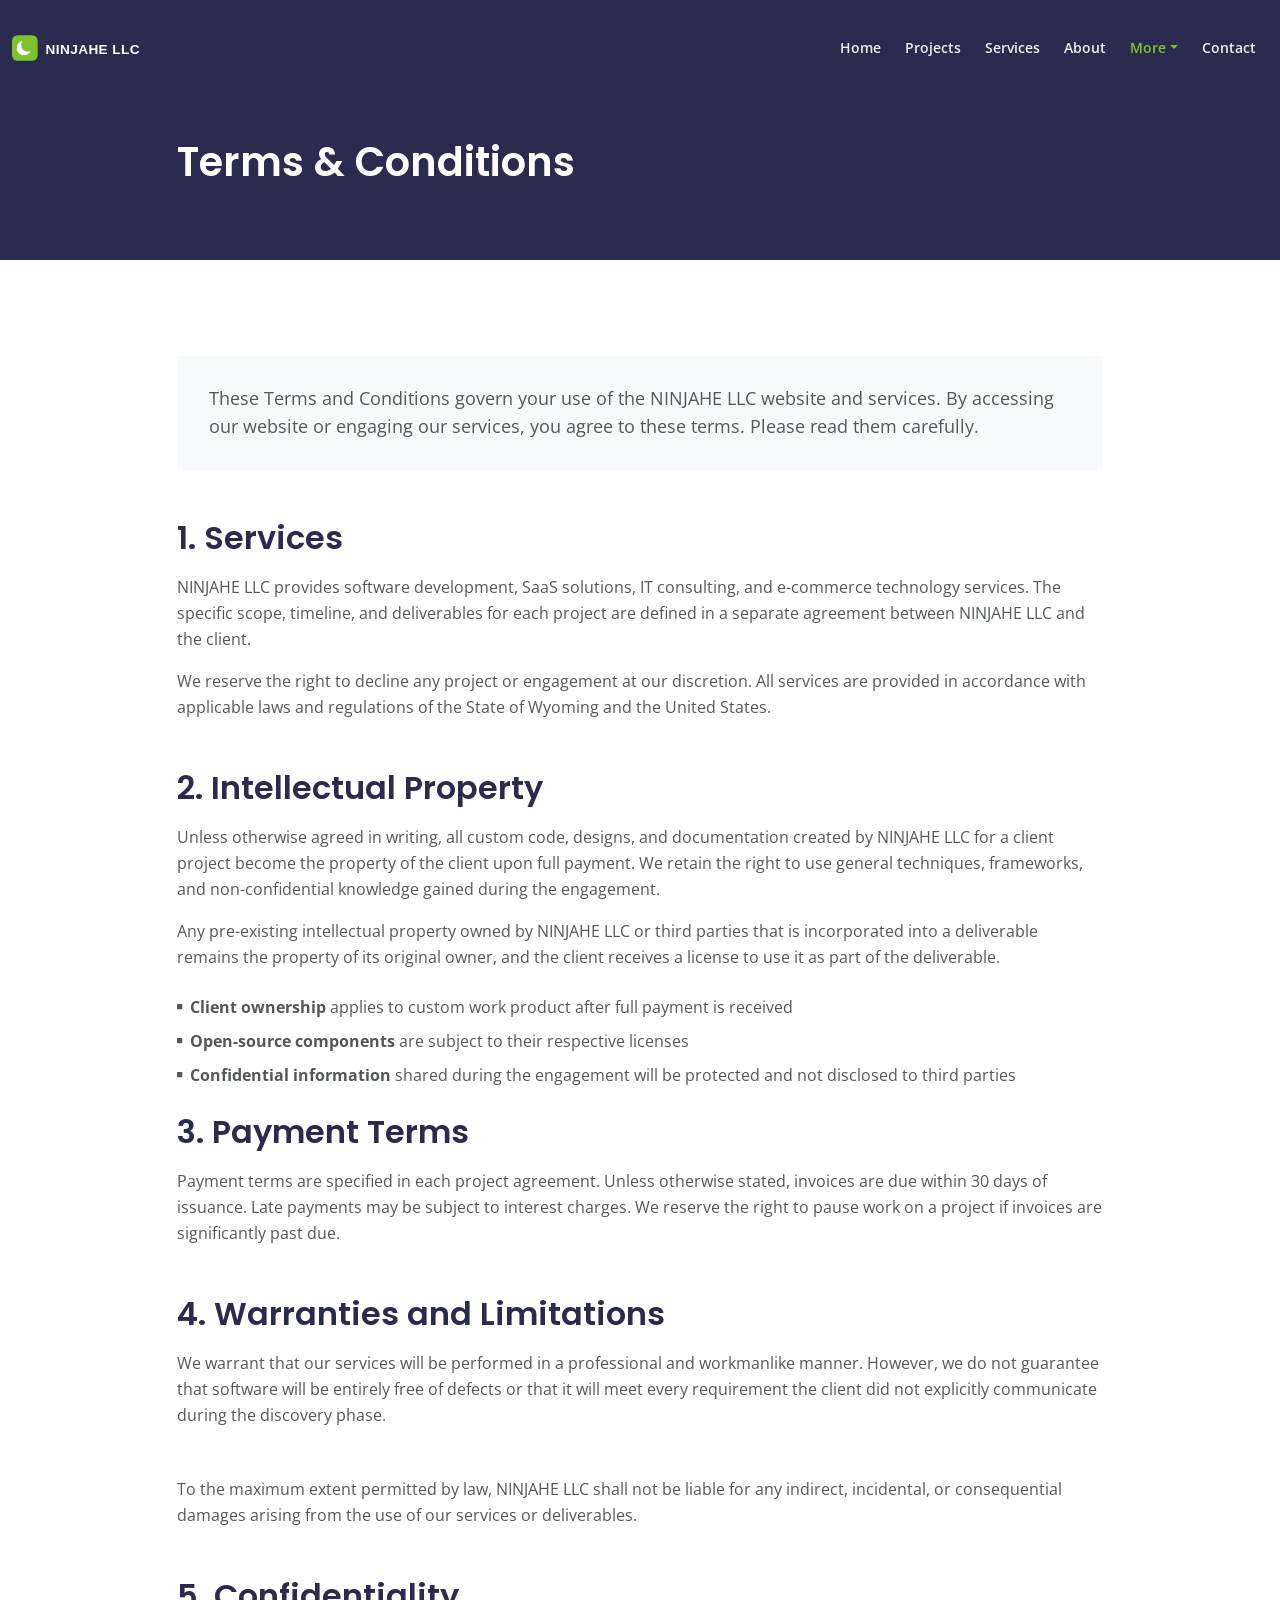
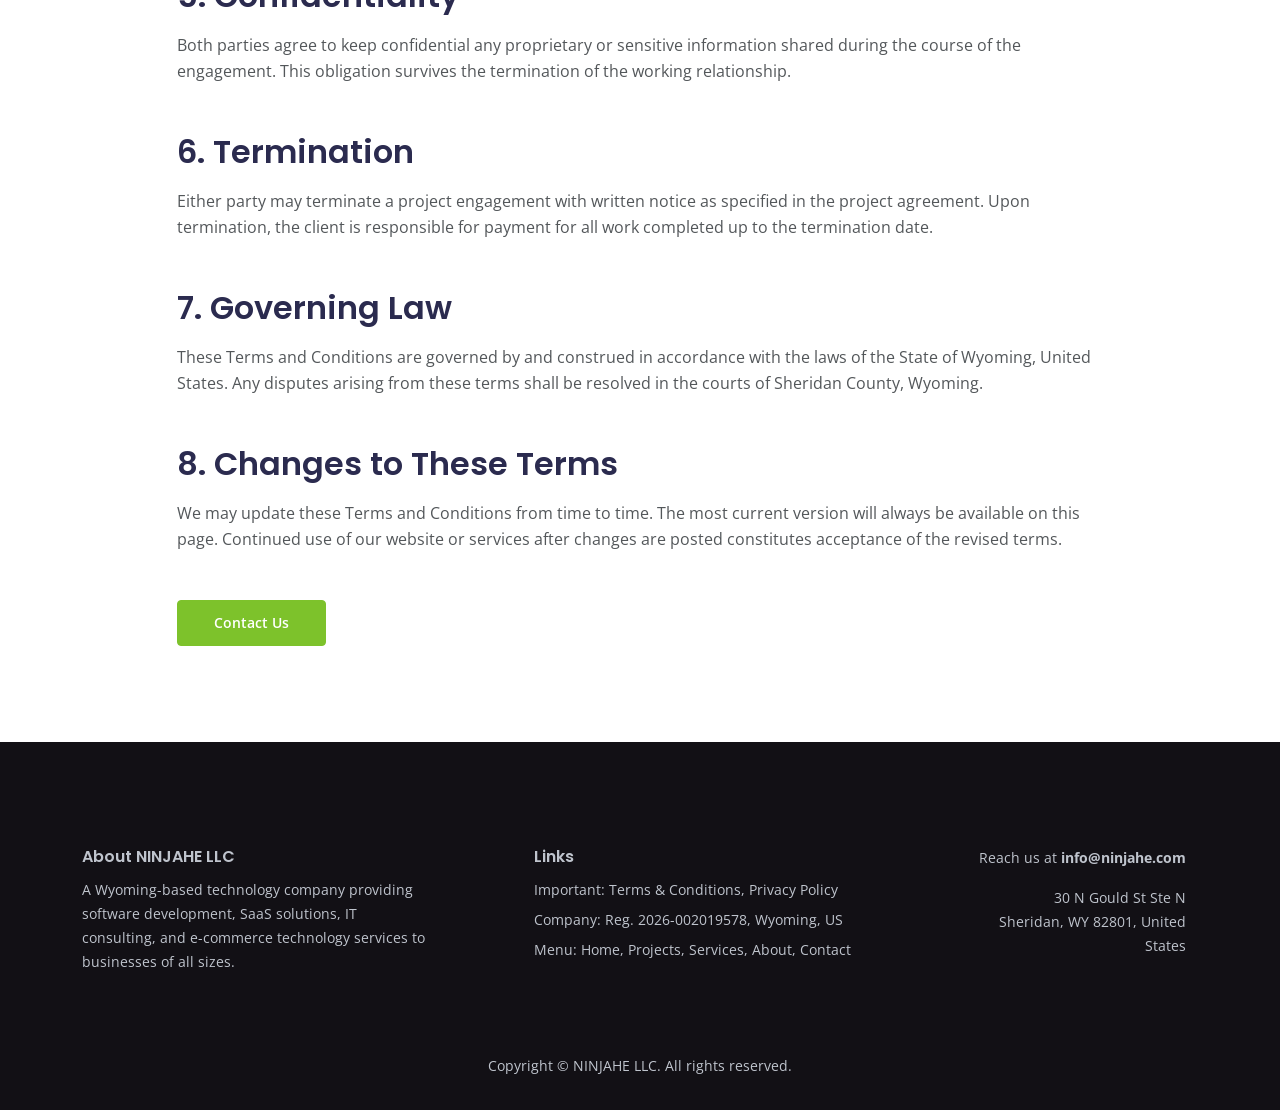
<file: terms.html>
<!DOCTYPE html>
<html lang="en">
<head>
    <meta charset="utf-8">
    <meta name="viewport" content="width=device-width, initial-scale=1, shrink-to-fit=no">

    <!-- SEO Meta Tags -->
    <meta name="description" content="Terms and Conditions - NINJAHE LLC">
    <meta name="author" content="NINJAHE LLC">

    <!-- Webpage Title -->
    <title>Terms & Conditions - NINJAHE LLC</title>

    <!-- Styles -->
    <link href="https://fonts.googleapis.com/css2?family=Open+Sans:ital,wght@0,400;0,600;0,700;1,400&family=Poppins:wght@600&display=swap" rel="stylesheet">
    <link href="css/bootstrap.min.css" rel="stylesheet">
    <link href="css/fontawesome-all.min.css" rel="stylesheet">
	<link href="css/styles.css" rel="stylesheet">

	<!-- Favicon  -->
    <link rel="icon" href="images/favicon.svg" type="image/svg+xml">
</head>
<body>

    <!-- Navigation -->
    <nav id="navbar" class="navbar navbar-expand-lg fixed-top navbar-dark" aria-label="Main navigation">
        <div class="container">

            <!-- Image Logo -->
            <a class="navbar-brand logo-image" href="index.html"><img src="images/logo.svg" alt="NINJAHE LLC logo"></a>

            <button class="navbar-toggler p-0 border-0" type="button" id="navbarSideCollapse" aria-label="Toggle navigation">
                <span class="navbar-toggler-icon"></span>
            </button>

            <div class="navbar-collapse offcanvas-collapse" id="navbarsExampleDefault">
                <ul class="navbar-nav ms-auto navbar-nav-scroll">
                    <li class="nav-item">
                        <a class="nav-link" href="index.html#header">Home</a>
                    </li>
                    <li class="nav-item">
                        <a class="nav-link" href="index.html#projects">Projects</a>
                    </li>
                    <li class="nav-item">
                        <a class="nav-link" href="index.html#services">Services</a>
                    </li>
                    <li class="nav-item">
                        <a class="nav-link" href="about.html">About</a>
                    </li>
                    <li class="nav-item dropdown">
                        <a class="nav-link dropdown-toggle active" href="#" id="dropdown01" data-bs-toggle="dropdown" aria-expanded="false">More</a>
                        <ul class="dropdown-menu" aria-labelledby="dropdown01">
                            <li><a class="dropdown-item" href="article.html">Case Study</a></li>
                            <div class="dropdown-divider"></div>
                            <li><a class="dropdown-item" href="terms.html">Terms & Conditions</a></li>
                            <div class="dropdown-divider"></div>
                            <li><a class="dropdown-item" href="privacy.html">Privacy Policy</a></li>
                        </ul>
                    </li>
                    <li class="nav-item">
                        <a class="nav-link" href="index.html#contact">Contact</a>
                    </li>
                </ul>
            </div> <!-- end of navbar-collapse -->
        </div> <!-- end of container -->
    </nav> <!-- end of navbar -->
    <!-- end of navigation -->


    <!-- Header -->
    <header class="ex-header">
        <div class="container">
            <div class="row">
                <div class="col-xl-10 offset-xl-1">
                    <h1>Terms & Conditions</h1>
                </div> <!-- end of col -->
            </div> <!-- end of row -->
        </div> <!-- end of container -->
    </header> <!-- end of ex-header -->
    <!-- end of header -->


    <!-- Basic -->
    <div class="ex-basic-1 pt-5 pb-5">
        <div class="container">
            <div class="row">
                <div class="col-xl-10 offset-xl-1">
                    <div class="text-box mt-5 mb-5">
                        <p class="p-large">These Terms and Conditions govern your use of the NINJAHE LLC website and services. By accessing our website or engaging our services, you agree to these terms. Please read them carefully.</p>
                    </div> <!-- end of text-box -->

                    <h2 class="mb-3">1. Services</h2>
                    <p>NINJAHE LLC provides software development, SaaS solutions, IT consulting, and e-commerce technology services. The specific scope, timeline, and deliverables for each project are defined in a separate agreement between NINJAHE LLC and the client.</p>
                    <p class="mb-5">We reserve the right to decline any project or engagement at our discretion. All services are provided in accordance with applicable laws and regulations of the State of Wyoming and the United States.</p>

                    <h2 class="mb-3">2. Intellectual Property</h2>
                    <p>Unless otherwise agreed in writing, all custom code, designs, and documentation created by NINJAHE LLC for a client project become the property of the client upon full payment. We retain the right to use general techniques, frameworks, and non-confidential knowledge gained during the engagement.</p>
                    <p class="mb-4">Any pre-existing intellectual property owned by NINJAHE LLC or third parties that is incorporated into a deliverable remains the property of its original owner, and the client receives a license to use it as part of the deliverable.</p>
                    <ul class="list-unstyled li-space-lg mb-4">
                        <li class="d-flex">
                            <i class="fas fa-square"></i>
                            <div class="flex-grow-1"><strong>Client ownership</strong> applies to custom work product after full payment is received</div>
                        </li>
                        <li class="d-flex">
                            <i class="fas fa-square"></i>
                            <div class="flex-grow-1"><strong>Open-source components</strong> are subject to their respective licenses</div>
                        </li>
                        <li class="d-flex">
                            <i class="fas fa-square"></i>
                            <div class="flex-grow-1"><strong>Confidential information</strong> shared during the engagement will be protected and not disclosed to third parties</div>
                        </li>
                    </ul>

                    <h2 class="mb-3">3. Payment Terms</h2>
                    <p class="mb-5">Payment terms are specified in each project agreement. Unless otherwise stated, invoices are due within 30 days of issuance. Late payments may be subject to interest charges. We reserve the right to pause work on a project if invoices are significantly past due.</p>

                    <h2 class="mb-3">4. Warranties and Limitations</h2>
                    <p class="mb-5">We warrant that our services will be performed in a professional and workmanlike manner. However, we do not guarantee that software will be entirely free of defects or that it will meet every requirement the client did not explicitly communicate during the discovery phase.</p>
                    <p class="mb-5">To the maximum extent permitted by law, NINJAHE LLC shall not be liable for any indirect, incidental, or consequential damages arising from the use of our services or deliverables.</p>

                    <h2 class="mb-3">5. Confidentiality</h2>
                    <p class="mb-5">Both parties agree to keep confidential any proprietary or sensitive information shared during the course of the engagement. This obligation survives the termination of the working relationship.</p>

                    <h2 class="mb-3">6. Termination</h2>
                    <p class="mb-5">Either party may terminate a project engagement with written notice as specified in the project agreement. Upon termination, the client is responsible for payment for all work completed up to the termination date.</p>

                    <h2 class="mb-3">7. Governing Law</h2>
                    <p class="mb-5">These Terms and Conditions are governed by and construed in accordance with the laws of the State of Wyoming, United States. Any disputes arising from these terms shall be resolved in the courts of Sheridan County, Wyoming.</p>

                    <h2 class="mb-3">8. Changes to These Terms</h2>
                    <p class="mb-5">We may update these Terms and Conditions from time to time. The most current version will always be available on this page. Continued use of our website or services after changes are posted constitutes acceptance of the revised terms.</p>

                    <a class="btn-solid-reg mb-5" href="index.html#contact">Contact Us</a>
                </div> <!-- end of col -->
            </div> <!-- end of row -->
        </div> <!-- end of container -->
    </div> <!-- end of ex-basic-1 -->
    <!-- end of basic -->


    <!-- Footer -->
    <div class="footer">
        <div class="container">
            <div class="row">
                <div class="col-lg-12">
                    <div class="footer-col first">
                        <h6>About NINJAHE LLC</h6>
                        <p class="p-small">A Wyoming-based technology company providing software development, SaaS solutions, IT consulting, and e-commerce technology services to businesses of all sizes.</p>
                    </div> <!-- end of footer-col -->
                    <div class="footer-col second">
                        <h6>Links</h6>
                        <ul class="list-unstyled li-space-lg p-small">
                            <li>Important: <a href="terms.html">Terms & Conditions</a>, <a href="privacy.html">Privacy Policy</a></li>
                            <li>Company: <a href="about.html">Reg. 2026-002019578</a>, <a href="about.html">Wyoming, US</a></li>
                            <li>Menu: <a class="page-scroll" href="index.html#header">Home</a>, <a class="page-scroll" href="index.html#projects">Projects</a>, <a class="page-scroll" href="index.html#services">Services</a>, <a href="about.html">About</a>, <a class="page-scroll" href="index.html#contact">Contact</a></li>
                        </ul>
                    </div> <!-- end of footer-col -->
                    <div class="footer-col third">
                        <p class="p-small">Reach us at <a href="mailto:info@ninjahe.com"><strong>info@ninjahe.com</strong></a></p>
                        <p class="p-small">30 N Gould St Ste N<br>Sheridan, WY 82801, United States</p>
                    </div> <!-- end of footer-col -->
                </div> <!-- end of col -->
            </div> <!-- end of row -->
        </div> <!-- end of container -->
    </div> <!-- end of footer -->
    <!-- end of footer -->


    <!-- Copyright -->
    <div class="copyright">
        <div class="container">
            <div class="row">
                <div class="col-lg-12">
                    <p class="p-small">Copyright &copy; NINJAHE LLC. All rights reserved.</p>
                </div>
            </div> <!-- end of row -->
        </div> <!-- end of container -->
    </div> <!-- end of copyright -->
    <!-- end of copyright -->


    <!-- Back To Top Button -->
    <button onclick="topFunction()" id="myBtn">
        <img src="images/up-arrow.png" alt="Back to top">
    </button>
    <!-- end of back to top button -->

    <!-- Scripts -->
    <script src="js/bootstrap.min.js"></script>
    <script src="js/purecounter.min.js"></script>
    <script src="js/scripts.js"></script>
</body>
</html>
</file>
<file: css/styles.css>
/* Description: Master CSS file */

/*****************************************
Table Of Contents:
- General Styles
- Navigation
- Header
- Introduction
- Project 1
- Project 2
- Details Modal
- Project 3
- Process
- Services
- About 
- Testimonials
- Team
- Contact
- Footer
- Copyright
- Back To Top Button
- Extra Pages
- Media Queries
******************************************/

/*****************************************
Colors:
- Backgrounds - light gray #f7f9fd
- Buttons, icons - green #7dc22b
- Headings text - black #2b2b4f
- Body text - dark gray #53575a
******************************************/


/**************************/
/*     General Styles     */
/**************************/
body,
html {
    width: 100%;
	height: 100%;
}

body, p {
	color: #53575a; 
	font: 400 1rem/1.625rem "Open Sans", sans-serif;
}

h1 {
	color: #2b2b4f;
	font-weight: 600;
	font-size: 2.5rem;
	line-height: 3.25rem;
	font-family: "Poppins"
}

h2 {
	color: #2b2b4f;
	font-weight: 600;
	font-size: 2rem;
	line-height: 2.5rem;
	font-family: "Poppins"
}

h3 {
	color: #2b2b4f;
	font-weight: 600;
	font-size: 1.75rem;
	line-height: 2.25rem;
	font-family: "Poppins"
}

h4 {
	color: #2b2b4f;
	font-weight: 600;
	font-size: 1.5rem;
	line-height: 2rem;
	font-family: "Poppins"
}

h5 {
	color: #2b2b4f;
	font-weight: 600;
	font-size: 1.25rem;
	line-height: 1.625rem;
	font-family: "Poppins"
}

h6 {
	color: #2b2b4f;
	font-weight: 600;
	font-size: 1rem;
	line-height: 1.375rem;
	font-family: "Poppins"
}

.p-large {
	font-size: 1.125rem;
	line-height: 1.75rem;
}

.p-small {
	font-size: 0.875rem;
	line-height: 1.5rem;
}

.testimonial-text {
	font-style: italic;
}

.testimonial-author {
	font-weight: 600;
	font-size: 1.25rem;
	line-height: 1.75rem;
	font-family: "Poppins"
}

.li-space-lg li {
	margin-bottom: 0.5rem;
}

a {
	color: #53575a;
	text-decoration: underline;
}

a:hover {
	color: #53575a;
	text-decoration: underline;
}

.no-line {
	text-decoration: none;
}

.no-line:hover {
	text-decoration: none;
}

.read-more {
	font-weight: 600;
	font-size: 1rem;
	line-height: 1.5rem;
}

.read-more .fas {
	margin-left: 0.625rem;
	font-size: 1rem;
	vertical-align: -8%;
}

.green {
	color: #7dc22b;
}

.bg-gray {
	background-color: #f7f9fd;
}

.hr-heading {
	display: block;
	width: 5rem;
	margin-top: 0.75rem;
	margin-bottom: 0.75rem;
	border: 1px solid #ffffff;
	background-color: #2b2b4f;
	opacity: 1;
}

.btn-solid-reg {
	display: inline-block;
	padding: 1.375rem 2.25rem 1.375rem 2.25rem;
	border: 1px solid #7dc22b;
	border-radius: 4px;
	background-color: #7dc22b;
	color: #ffffff;
	font-weight: 600;
	font-size: 0.875rem;
	line-height: 0;
	text-decoration: none;
	transition: all 0.2s;
}

.btn-solid-reg:hover {
	background-color: transparent;
	color: #7dc22b; /* needs to stay here because of the color property of a tag */
	text-decoration: none;
}

.btn-solid-lg {
	display: inline-block;
	padding: 1.625rem 2.625rem 1.625rem 2.625rem;
	border: 1px solid #7dc22b;
	border-radius: 4px;
	background-color: #7dc22b;
	color: #ffffff;
	font-weight: 600;
	font-size: 0.875rem;
	line-height: 0;
	text-decoration: none;
	transition: all 0.2s;
}

.btn-solid-lg:hover {
	background-color: transparent;
	color: #7dc22b; /* needs to stay here because of the color property of a tag */
	text-decoration: none;
}

.btn-outline-reg {
	display: inline-block;
	padding: 1.375rem 2.25rem 1.375rem 2.25rem;
	border: 1px solid #2b2b4f;
	border-radius: 4px;
	background-color: transparent;
	color: #2b2b4f;
	font-weight: 600;
	font-size: 0.875rem;
	line-height: 0;
	text-decoration: none;
	transition: all 0.2s;
}

.btn-outline-reg:hover {
	background-color: #2b2b4f;
	color: #ffffff;
	text-decoration: none;
}

.btn-outline-lg {
	display: inline-block;
	padding: 1.625rem 2.625rem 1.625rem 2.625rem;
	border: 1px solid #2b2b4f;
	border-radius: 4px;
	background-color: transparent;
	color: #2b2b4f;
	font-weight: 600;
	font-size: 0.875rem;
	line-height: 0;
	text-decoration: none;
	transition: all 0.2s;
}

.btn-outline-lg:hover {
	background-color: #2b2b4f;
	color: #ffffff;
	text-decoration: none;
}

.btn-outline-sm {
	display: inline-block;
	padding: 1rem 1.5rem 1rem 1.5rem;
	border: 1px solid #2b2b4f;
	border-radius: 4px;
	background-color: transparent;
	color: #2b2b4f;
	font-weight: 600;
	font-size: 0.875rem;
	line-height: 0;
	text-decoration: none;
	transition: all 0.2s;
}

.btn-outline-sm:hover {
	background-color: #2b2b4f;
	color: #ffffff;
	text-decoration: none;
}

.form-group {
	position: relative;
	margin-bottom: 1.25rem;
}

.form-control-input,
.form-control-textarea {
	width: 100%;
	padding-top: 0.875rem;
	padding-bottom: 0.875rem;
	padding-left: 1.5rem;
	border: 1px solid #cbcbd1;
	border-radius: 4px;
	background-color: #ffffff;
	font-size: 0.875rem;
	line-height: 1.5rem;
	-webkit-appearance: none; /* removes inner shadow on form inputs on ios safari */
}

.form-control-textarea {
	display: block;
	height: 14rem; /* used instead of html rows to normalize height between Chrome and IE/FF */
}

.form-control-input:focus,
.form-control-textarea:focus {
	border: 1px solid #a1a1a1;
	outline: none; /* Removes blue border on focus */
}

.form-control-input:hover,
.form-control-textarea:hover {
	border: 1px solid #a1a1a1;
}

.form-control-submit-button {
	display: inline-block;
	width: 100%;
	height: 3.25rem;
	border: 1px solid #7dc22b;
	border-radius: 4px;
	background-color: #7dc22b;
	color: #ffffff;
	font-weight: 600;
	font-size: 0.875rem;
	line-height: 0;
	cursor: pointer;
	transition: all 0.2s;
}

.form-control-submit-button:hover {
	border: 1px solid #7dc22b;
	background-color: transparent;
	color: #7dc22b;
}


/**********************/
/*     Navigation     */
/**********************/
.navbar {
	background-color: #2b2b4f;
	font-weight: 600;
	font-size: 0.875rem;
	line-height: 0.875rem;
	box-shadow: 0 1px 6px 0 rgba(0, 0, 0, 0.025);
}

.navbar .navbar-brand {
	padding-top: 0.25rem;
	padding-bottom: 0.25rem;
}

.navbar .logo-image img {
    width: auto;
	height: 32px;
}

.navbar .logo-text {
	color: #ffffff;
	font-weight: 700;
	font-size: 1.875rem;
	line-height: 1rem;
	text-decoration: none;
}

.offcanvas-collapse {
	position: fixed;
	top: 3.25rem; /* adjusts the height between the top of the page and the offcanvas menu */
	bottom: 0;
	left: 100%;
	width: 100%;
	padding-right: 1rem;
	padding-left: 1rem;
	overflow-y: auto;
	visibility: hidden;
	background-color: #2b2b4f;
	transition: visibility .3s ease-in-out, -webkit-transform .3s ease-in-out;
	transition: transform .3s ease-in-out, visibility .3s ease-in-out;
	transition: transform .3s ease-in-out, visibility .3s ease-in-out, -webkit-transform .3s ease-in-out;
}

.offcanvas-collapse.open {
	visibility: visible;
	-webkit-transform: translateX(-100%);
	transform: translateX(-100%);
}

.navbar .navbar-nav {
	margin-top: 0.75rem;
	margin-bottom: 0.5rem;
}

.navbar .nav-item .nav-link {
	padding-top: 0.625rem;
	padding-bottom: 0.625rem;
	color: #eeeeee;
	text-decoration: none;
	transition: all 0.2s ease;
}

.navbar .nav-item.dropdown.show .nav-link,
.navbar .nav-item .nav-link:hover,
.navbar .nav-item .nav-link.active {
	color: #7dc22b;
}

/* Dropdown Menu */
.navbar .dropdown .dropdown-menu {
	animation: fadeDropdown 0.2s; /* required for the fade animation */
}

@keyframes fadeDropdown {
    0% {
        opacity: 0;
    }

    100% {
        opacity: 1;
	}
}

.navbar .dropdown-menu {
	margin-top: 0.25rem;
	margin-bottom: 0.25rem;
	border: none;
	background-color: #2b2b4f;
}

.navbar .dropdown-item {
	padding-top: 0.625rem;
	padding-bottom: 0.625rem;
	color: #eeeeee;
	font-weight: 600;
	font-size: 0.875rem;
	line-height: 0.875rem;
	text-decoration: none;
}

.navbar .dropdown-item:hover {
	background-color: #2b2b4f;
	color: #7dc22b;
}

.navbar .dropdown-divider {
	width: 100%;
	height: 1px;
	margin: 0.5rem auto 0.5rem auto;
	border: none;
	background-color: #525296;
}
/* end of dropdown menu */

.navbar .fa-stack {
	width: 2em;
	margin-right: 0.25rem;
	font-size: 0.75rem;
}

.navbar .fa-stack-2x {
	color: #7dc22b;
	transition: all 0.2s ease;
}

.navbar .fa-stack-1x {
	color: #ffffff;
	transition: all 0.2s ease;
}

.navbar .fa-stack:hover .fa-stack-2x {
	color: #ffffff;
}

.navbar .fa-stack:hover .fa-stack-1x {
	color: #7dc22b;
}

.navbar .navbar-toggler {
	padding: 0;
	border: none;
	font-size: 1.25rem;
}


/*****************/
/*    Header     */
/*****************/
.header {
	padding-top: 8rem;
	padding-bottom: 8rem;
	background: url('../images/header-background.jpg') center center no-repeat;
	background-size: cover;
	text-align: center;
}

.header .h1-large {
	margin-bottom: 2.5rem;
	color: #ffffff;
	font-size: 4rem;
	line-height: 4.5rem;
}

.header .btn-solid-lg {
	display: block;
	margin-bottom: 1.375rem;
}

.header .btn-outline-lg {
	display: block;
	border-color: #ffffff;
	color: #ffffff;
}

.header .btn-outline-lg:hover {
	background-color: #ffffff;
	color: #444444;
}


/************************/
/*     Introduction     */
/************************/
.basic-1 {
	padding-top: 9.5rem;
	padding-bottom: 9rem;
}

.basic-1 h1 {
	margin-bottom: 2.5rem;
}


/*********************/
/*     Project 1     */
/*********************/
.basic-2 {
	padding-top: 10rem;
	padding-bottom: 10rem;
}

.basic-2 .text-container {
	margin-bottom: 4rem;
}

.basic-2 h2 {
	margin-bottom: 1.875rem;
}

.basic-2 p {
	margin-bottom: 1.25rem;
}


/*********************/
/*     Project 2     */
/*********************/
.basic-3 {
	padding-top: 10rem;
	padding-bottom: 10rem;
}

.basic-3 .image-container {
	margin-bottom: 4rem;
}

.basic-3 h2 {
	margin-bottom: 1.875rem;
}

.basic-3 p {
	margin-bottom: 2rem;
}

.basic-3 .btn-solid-reg {
	margin-right: 0.75rem;
}

.basic-3 .btn-solid-reg {
	cursor: pointer;
}


/*************************/
/*     Details Modal     */
/*************************/
.modal-dialog {
	max-width: 1150px;
	margin-right: 1rem;
	margin-left: 1rem;
	pointer-events: all;
}

.modal-content {
	padding: 2.75rem 1.25rem;
}

.modal-content .btn-close {
	position: absolute;
	right: 10px;
	top: 10px;
}

.modal-content .image-container {
	margin-bottom: 3rem;
}

.modal-content img {
	border-radius: 6px;
}

.modal-content h3 {
	margin-bottom: 0.5rem;
}

.modal-content hr {
	width: 44px;
	margin-top: 0.125rem;
	margin-bottom: 1.25rem;
	margin-left: 0;
	height: 2px;
	border: none;
	background-color: #53575a;
}

.modal-content h4 {
	margin-top: 2rem;
	margin-bottom: 0.625rem;
}

.modal-content .list-unstyled {
	margin-bottom: 2rem;
}

.modal-content .list-unstyled .fas {
	color: #7dc22b;
	font-size: 0.75rem;
	line-height: 1.75rem;
}

.modal-content .list-unstyled .flex-grow-1 {
	margin-left: 0.5rem;
}

.modal-content .btn-solid-reg {
	margin-right: 0.75rem;
}

.modal-content .btn-outline-reg {
	cursor: pointer;
}


/*********************/
/*     Project 3     */
/*********************/
.basic-4 {
	padding-top: 10rem;
	padding-bottom: 10rem;
}

.basic-4 .text-container {
	margin-bottom: 4rem;
}

.basic-4 h2 {
	margin-bottom: 1.875rem;
}

.basic-4 .list-unstyled .fas {
	font-size: 0.375rem;
	line-height: 1.625rem;
}

.basic-4 .list-unstyled .flex-grow-1 {
	margin-left: 0.5rem;
}


/*******************/
/*     Process     */
/*******************/
.basic-5 {
	padding-top: 9.5rem;
	padding-bottom: 9rem;
	background: url('../images/process-background.jpg') center center no-repeat;
	background-size: cover;
	text-align: center;
}

.basic-5 h2 {
	color: #ffffff;
	margin-bottom: 1.5rem;
}

.basic-5 .hr-heading {
	background-color: #ffffff;
	margin-right: auto;
	margin-bottom: 4.5rem;
	margin-left: auto;
}

.basic-5 .step-container {
	margin-bottom: 2.5rem;
}

.basic-5 .step {
	display: block;
	margin-bottom: 1.5rem;
	padding: 1.75rem 3.25rem;
	border: 1px solid #ffffff;
	border-radius: 4px;
	color: #ffffff;
	font-size: 2rem;
}

.basic-5 .fas {
	display: none;
}

.basic-5 p {
	color: #ffffff;
	opacity: 0.9;
}


/********************/
/*     Services     */
/********************/
.cards-1 {
	padding-top: 9.5rem;
	padding-bottom: 7rem;
}

.cards-1 .h2-heading {
	margin-bottom: 1.125rem;
	text-align: center;
}

.cards-1 .p-heading {
	margin-bottom: 4rem;
	text-align: center;
}

.cards-1 .card {
	margin-bottom: 3rem;
	padding: 3.5rem 1.5rem;
	border: none;
	border-radius: 6px;
}

.cards-1 .card-body {
	padding: 0;
}

.cards-1 .card-icon {
	width: 90px;
	height: 90px;
	margin-bottom: 2rem;
	border-radius: 50%;
	background-color: #7dc22b;
	text-align: center;
}

.cards-1 .card-icon .far,
.cards-1 .card-icon .fas {
	color: #ffffff;
	font-size: 2.125rem;
	line-height: 90px;
}

.cards-1 .card-title {
	margin-bottom: 0.625rem;
}


/*****************/
/*     About     */
/*****************/
.counter {
	padding-top: 9.5rem;
	padding-bottom: 5rem;
	background: url('../images/about-background.jpg') center center no-repeat;
	background-size: cover;
}

.counter h2 {
	margin-bottom: 1.5rem;
	color: #ffffff;
	text-align: center;
}

.counter .hr-heading {
	background-color: #ffffff;
	margin-right: auto;
	margin-bottom: 4.5rem;
	margin-left: auto;
}

.counter .list-unstyled {
	margin-bottom: 6rem;
}

.counter .list-unstyled li {
	margin-bottom: 2.5rem;
}

.counter .list-unstyled .flex-grow-1 {
	margin-left: 0.5rem;
}

.counter .list-unstyled h5,
.counter .list-unstyled .text {
	color: #ffffff;
}

.counter .list-unstyled .text {
	opacity: 0.9;
}

.counter .counter-container {
	text-align: center;
}

.counter .counter-cell {
	margin-bottom: 5rem;
}

.counter .purecounter {
	margin-bottom: 1.5rem;
	color: #7dc22b;
	font-weight: 600;
	font-size: 6rem;
	line-height: 4rem;
}

.counter .counter-info {
	color: #ffffff;
	font-size: 0.875rem;
	line-height: 1.5rem;
}


/************************/
/*     Testimonials     */
/************************/
.slider-1 {
	position: relative;
	padding-top: 9.75rem;
	padding-bottom: 9.75rem;
}

.slider-1 .quotes-decoration {
	position: absolute;
	top: 0;
	left: 0;
	width: 240px;
}

.slider-1 .slider-container {
	position: relative;
}

.slider-1 .swiper-container {
	position: static;
	width: 86%;
	text-align: center;
}

.slider-1 .swiper-button-prev:focus,
.slider-1 .swiper-button-next:focus {
	/* even if you can't see it chrome you can see it on mobile device */
	outline: none;
}

.slider-1 .swiper-button-prev {
	left: -10px;
	background-image: url("data:image/svg+xml;charset=utf-8,%3Csvg%20xmlns%3D'http%3A%2F%2Fwww.w3.org%2F2000%2Fsvg'%20viewBox%3D'0%200%2028%2044'%3E%3Cpath%20d%3D'M0%2C22L22%2C0l2.1%2C2.1L4.2%2C22l19.9%2C19.9L22%2C44L0%2C22L0%2C22L0%2C22z'%20fill%3D'%23707375'%2F%3E%3C%2Fsvg%3E");
	background-size: 18px 28px;
}

.slider-1 .swiper-button-next {
	right: -10px;
	background-image: url("data:image/svg+xml;charset=utf-8,%3Csvg%20xmlns%3D'http%3A%2F%2Fwww.w3.org%2F2000%2Fsvg'%20viewBox%3D'0%200%2028%2044'%3E%3Cpath%20d%3D'M27%2C22L27%2C22L5%2C44l-2.1-2.1L22.8%2C22L2.9%2C2.1L5%2C0L27%2C22L27%2C22z'%20fill%3D'%23707375'%2F%3E%3C%2Fsvg%3E");
	background-size: 18px 28px;
}

.slider-1 .testimonial-image {
	width: 120px;
	height: 120px;
	margin-bottom: 2.25rem;
	border-radius: 50%;
}

.slider-1 .testimonial-text {
	margin-bottom: 1.75rem;
	font-size: 1.25rem;
	line-height: 2rem;
}

.slider-1 .testimonial-author {
	margin-bottom: 0.25rem;
	color: #2b2b4f;
}


/****************/
/*     Team     */
/****************/
.cards-2 {
	padding-top: 9.5rem;
	padding-bottom: 6rem;
	text-align: center;
}

.cards-2 .h2-heading {
	margin-bottom: 1.125rem;
}

.cards-2 .p-heading {
	margin-bottom: 4rem;
}

.cards-2 .card {
	margin-bottom: 4rem;
	border: none;
	background: transparent;
}

.cards-2 .card-image {
	margin-bottom: 2rem;
}

.cards-2 .card-image img {
	border-radius: 4px;
}

.cards-2 .card-body {
	padding: 0;
}

.cards-2 .card-title {
	margin-bottom: 0.25rem;
}

.cards-2 .card-text {
	margin-bottom: 0.875rem;
}

.cards-2 .fa-stack {
	width: 2em;
	margin-right: 0.25rem;
	margin-left: 0.25rem;
}

.cards-2 .fa-stack-2x {
	color: #7dc22b;
	transition: all 0.2s ease;
}

.cards-2 .fa-stack-1x {
	color: #ffffff;
	transition: all 0.2s ease;
}

.cards-2 .fa-stack:hover .fa-stack-2x {
	color: #ffffff;
}

.cards-2 .fa-stack:hover .fa-stack-1x {
	color: #7dc22b;
}


/*******************/
/*     Contact     */
/*******************/
.form-1 {
	padding-top: 9.5rem;
	padding-bottom: 8.75rem;
	background: url('../images/contact-background.jpg') center center no-repeat;
	background-size: cover;
	text-align: center;
}

.form-1 .h2-heading {
	margin-bottom: 1.125rem;
	color: #ffffff;
}

.form-1 .p-heading {
	margin-bottom: 0.375rem;
	color: #ffffff;
}

.form-1 .list-unstyled {
	margin-bottom: 3.5rem;
	color: #ffffff;
}

.form-1 .list-unstyled a {
	color: #ffffff;
}

.form-1 .list-unstyled .fas {
	color: #7dc22b;
}

.form-1 .map-responsive {
	position: relative;
	overflow: hidden;
	height: 0;
	margin-bottom: 5rem;
	padding-bottom: 70%;
	border-radius: 4px;
}

.form-1 .map-responsive iframe {
	position: absolute;
	top: 0;
	left: 0;
	width: 100%;
	height: 100%;
	border: none; 
}

.form-1 .form-control-input,
.form-1 .form-control-textarea {
	border-color: #655f74;
	background-color: #4d475c;
	color: #ffffff;
}

.form-1 .form-control-input::placeholder,
.form-1 .form-control-textarea::placeholder {
	color: #ffffff;
}


/******************/
/*     Footer     */
/******************/
.footer {
	padding-top: 6.5rem;
	padding-bottom: 2rem;
	background-color: #121015;
}

.footer a {
	text-decoration: none;
}

.footer .footer-col {
	margin-bottom: 3rem;
}

.footer h6 {
	margin-bottom: 0.625rem;
	color: #bfc4cd;
}

.footer p,
.footer a,
.footer ul {
	color: #bfc4cd;
}

.footer .li-space-lg li {
	margin-bottom: 0.375rem;
}

.footer .footer-col.third .fa-stack {
	width: 2em;
	margin-bottom: 1.25rem;
	margin-right: 0.375rem;
	font-size: 1.375rem;
}

.footer .footer-col.third .fa-stack .fa-stack-2x {
	color: #4d475c;
	transition: all 0.2s ease;
}

.footer .footer-col.third .fa-stack .fa-stack-1x {
    color: #d3caca;
	transition: all 0.2s ease;
}

.footer .footer-col.third .fa-stack:hover .fa-stack-2x {
    color: #7dc22b;
}

.footer .footer-col.third .fa-stack:hover .fa-stack-1x {
	color: #ffffff;
}


/*********************/
/*     Copyright     */
/*********************/
.copyright {
	padding-bottom: 1rem;
	background-color: #121015;
	text-align: center;
}

.copyright p,
.copyright a {
	color: #bfc4cd;
	text-decoration: none;
}


/******************************/
/*     Back To Top Button     */
/******************************/
#myBtn {
	position: fixed; 
  	z-index: 99; 
	bottom: 20px; 
	right: 20px; 
	display: none; 
	width: 52px;
	height: 52px;
	border: none; 
	border-radius: 50%; 
	outline: none; 
	background-color: #323137; 
	cursor: pointer; 
}

#myBtn:hover {
	background-color: #0f0f11;
}

#myBtn img {
	margin-bottom: 0.25rem;
	margin-left: 0.125rem;
	width: 18px;
}


/***********************/
/*     Extra Pages     */
/***********************/
.ex-header {
	padding-top: 8.5rem;
	padding-bottom: 4rem;
	background-color: #2b2b4f;
}

.ex-header h1 {
	color: #ffffff;
}

.ex-basic-1 .list-unstyled .fas {
	font-size: 0.375rem;
	line-height: 1.625rem;
}

.ex-basic-1 .list-unstyled .flex-grow-1 {
	margin-left: 0.5rem;
}

.ex-basic-1 .text-box {
	padding: 1.25rem 1.25rem 0.5rem 1.25rem;
	background-color: #f7f9fd;
}

.ex-cards-1 .card {
	border: none;
	background-color: transparent;
}

.ex-cards-1 .card .fa-stack {
	width: 2em;
	font-size: 1.125rem;
}

.ex-cards-1 .card .fa-stack-2x {
	color: #7dc22b;
}

.ex-cards-1 .card .fa-stack-1x {
	width: 2em;
	color: #ffffff;
	font-weight: 700;
	line-height: 2.125rem;
}

.ex-cards-1 .card .list-unstyled .flex-grow-1 {
	margin-left: 2.25rem;
}

.ex-cards-1 .card .list-unstyled .flex-grow-1 h5 {
	margin-top: 0.125rem;
	margin-bottom: 0.5rem;
}


/*************************/
/*     Media Queries     */
/*************************/	
/* Min-width 768px */
@media (min-width: 768px) {

	/* Header */
	.header {
		padding-top: 11rem;
		padding-bottom: 9rem;
	}

	.header .btn-solid-lg {
		display: inline-block;
		margin-bottom: 0;
	}

	.header .btn-outline-lg {
		display: inline-block;
	}

	.header .btn-solid-lg,
	.header .btn-outline-lg {
		margin-right: 0.5rem;
		margin-left: 0.5rem;
	}
	/* end of header */


	/* Process */
	.basic-5 .step {
		display: inline-block;
	}
	
	.basic-5 .fas {
		display: inline-block;
		margin-right: 1rem;
		margin-left: 1rem;
		color: #ffffff;
		font-size: 1.5rem;
		vertical-align: 10%;
	}

	.basic-5 p {
		width: 40rem;
		margin-right: auto;
		margin-left: auto;
	}
	/* end of process */


	/* About */
	.counter .counter-cell {
		display: inline-block;
		width: 210px;
		margin-right: 1rem;
		margin-left: 1rem;
		vertical-align: top;
	}
	/* end of about */


	/* Contact */
	.form-1 .list-unstyled li {
		display: inline-block;
		margin-right: 1rem;
	}
	/* end of contact */


	/* Extra Pages */
	.ex-basic-1 .text-box {
		padding: 1.75rem 2rem 0.875rem 2rem;
	}
	/* end of extra pages */
}
/* end of min-width 768px */


/* Min-width 992px */
@media (min-width: 992px) {
	
	/* General Styles */
	.h2-heading {
		width: 35.25rem;
		margin-right: auto;
		margin-left: auto;
	}

	.p-heading {
		width: 46rem;
		margin-right: auto;
		margin-left: auto;
	}
	/* end of general styles */


	/* Navigation */
	.navbar {
		padding-top: 1.75rem;
		background-color: transparent;
		box-shadow: none;
		transition: all 0.2s;
	}

	.navbar.top-nav-collapse {
		padding-top: 0.5rem;
		padding-bottom: 0.5rem;
		background-color: #2b2b4f;
		box-shadow: 0 3px 6px 0 rgba(0, 0, 0, 0.025);
	}

	.offcanvas-collapse {
		position: static;
		top: auto;
		bottom: auto;
		left: auto;
		width: auto;
		padding-right: 0;
		padding-left: 0;
		background-color: transparent;
		overflow-y: visible;
		visibility: visible;
	}

	.offcanvas-collapse.open {
		-webkit-transform: none;
		transform: none;
	}

	.navbar .navbar-nav {
		margin-top: 0;
		margin-bottom: 0;
	}
	
	.navbar .nav-item .nav-link {
		padding-right: 0.75rem;
		padding-left: 0.75rem;
	}

	.navbar .dropdown-menu {
		padding-top: 0.75rem;
		padding-bottom: 0.875rem;
		box-shadow: 0 3px 3px 1px rgba(0, 0, 0, 0.08);
	}

	.navbar .dropdown-divider {
		width: 90%;
	}

	.navbar .social-icons {
		margin-left: 0.5rem;
	}
	
	.navbar .fa-stack {
		margin-right: 0;
		margin-left: 0.25rem;
	}
	/* end of navigation */


	/* Header */
	.header {
		padding-top: 15rem;
		padding-bottom: 13rem;
		text-align: left;
	}

	.header .h1-large {
		font-size: 6rem;
		line-height: 6.5rem;
	}

	.header .button-container {
		margin-top: 7rem;
		margin-left: 2rem;
	}
	/* end of header */


	/* Introduction */
	.basic-1 h1 {
		margin-bottom: 0;
	}
	/* end of introduction */


	/* Project 1 */
	.basic-2 .text-container {
		margin-top: 1.75rem;
		margin-right: 2rem;
		margin-bottom: 0;
	}
	/* end of project 1 */
	

	/* Project 2 */
	.basic-3 .text-container {
		margin-left: 2rem;
	}
	
	.basic-3 .image-container {
		margin-bottom: 0;
	}
	/* end of project 2 */


	/* Details Modal */
	/* Stops body and navbar shift on modal open */
	body.modal-open {
		overflow-y: scroll !important;
		padding-right: 0 !important;
	}

	body.modal-open .navbar {
		padding-right: 0 !important;
	}
	/* end of stops body and navbar shift on modal open */

	.modal {
		padding-right: 0 !important;
	}

	.modal-dialog {
		margin-top: 120px;
		margin-right: auto;
		margin-left: auto;
	}
	
	.modal-content .image-container {
		margin-bottom: 0;
	}
	/* end of details modal */


	/* Project 3 */
	.basic-4 .text-container {
		margin-right: 2rem;
		margin-bottom: 0;
	}
	/* end of project 3 */


	/* Services */
	.cards-1 .card {
		display: inline-block;
		width: 290px;
		vertical-align: top;
	}
	
	.cards-1 .card:nth-of-type(3n+2) {
		margin-right: 1.5rem;
		margin-left: 1.5rem;
	}
	/* end of services */


	/* Contact */
	.form-1 .map-responsive {
		margin-bottom: 0;
	}
	/* end of contact */


	/* Footer */
	.footer .footer-col {
		margin-bottom: 2rem;
	}

	.footer .footer-col.first {
		display: inline-block;
		width: 320px;
		margin-right: 1.75rem;
		vertical-align: top;
	}
	
	.footer .footer-col.second {
		display: inline-block;
		width: 320px;
		margin-right: 1.75rem;
		vertical-align: top;
	}
	
	.footer .footer-col.third {
		display: inline-block;
		width: 224px;
		text-align: right;
		vertical-align: top;
	}

	.footer .footer-col.third .fa-stack {
		margin-right: 0;
		margin-left: 0.375rem;
	}
	/* end of footer */


	/* Extra Pages */
	.ex-cards-1 .card {
		display: inline-block;
		width: 296px;
		vertical-align: top;
	}

	.ex-cards-1 .card:nth-of-type(3n+2) {
		margin-right: 1rem;
		margin-left: 1rem;
	}
	/* end of extra pages */
}
/* end of min-width 992px */


/* Min-width 1200px */
@media (min-width: 1200px) {
	
	/* General Styles */
	.container {
		max-width: 1140px;
	}
	/* end of general styles */
	

	/* Navigation */
	.navbar .container {
		max-width: 1430px;
	}
	/* end of navigation */


	/* Header */
	.header {
		padding-top: 18.5rem;
		padding-bottom: 15.5rem;
	}

	.header .h1-large {
		font-size: 7rem;
		line-height: 7.25rem;
	}

	.header .button-container {
		margin-top: 8.75rem;
		margin-left: 3rem;
	}

	.header .btn-solid-lg,
	.header .btn-outline-lg {
		margin: 0;
		padding: 1.875rem 3rem;
		font-size: 1rem;
	}
	
	.header .btn-solid-lg {
		margin-right: 0.75rem;
	}
	/* end of header */


	/* Introduction */
	.basic-1 h1 {
		margin-top: 1.125rem;
		margin-right: 2.5rem;
	}
	/* end of introduction */


	/* Project 1 */
	.basic-2 .text-container {
		margin-top: 4.25rem;
	}

	.basic-2 .image-container {
		margin-left: 3.375rem;
	}
	/* end of project 1 */


	/* Project 2 */
	.basic-3 .text-container {
		margin-top: 2.75rem;
	}
	/* end of project 2 */


	/* Details Modal */
	.modal-content {
		padding-right: 2rem;
		padding-left: 2rem;
	}
	/* end of details modal */


	/* Project 3 */
	.basic-4 .text-container {
		margin-top: 3.25rem;
	}

	.basic-4 .image-container {
		margin-left: 3.375rem;
	}
	/* end of project 3 */


	/* Services */
	.cards-1 .card {
		width: 352px;
		padding: 3.875rem 2.75rem;
	}
	/* end of services */


	/* About */
	.counter {
		padding-bottom: 6rem;
	}

	.counter .list-unstyled {
		margin-bottom: 0;
	}

	.counter .counter-container {
		margin-top: 1rem;
		margin-left: 3.5rem;
	}
	/* end of about */


	/* Testimonials */
	.slider-1 .quotes-decoration {
		left: 170px;
	}

	.slider-1 .slider-container {
		width: 82%;
		margin-right: auto;
		margin-left: auto;
	}
	/* end of testimonials */


	/* Team */
	.cards-2 .card {
		display: inline-block;
		width: 256px;
		vertical-align: top;
	}
	
	.cards-2 .card:nth-of-type(4n+2) {
		margin-left: 1.5rem;
		margin-right: 0.75rem;
	}

	.cards-2 .card:nth-of-type(4n+3) {
		margin-left: 0.75rem;
		margin-right: 1.5rem;
	}
	/* end of team */


	/* Contact */
	.form-1 .map-responsive {
		margin-right: 0.5rem;
		padding-bottom: 81%;
	}

	.form-1 form {
		margin-left: 0.5rem;
	}
	/* end of contact */
	

	/* Footer */
	.footer .footer-col.first {
		width: 352px;
		margin-right: 6rem;
	}
	
	.footer .footer-col.second {
		margin-right: 6.5rem;
	}
	
	.footer .footer-col.third {
		text-align: right;
	}
	/* end of footer */


	/* Extra Pages */
	.ex-cards-1 .card {
		width: 336px;
	}

	.ex-cards-1 .card:nth-of-type(3n+2) {
		margin-right: 2.875rem;
		margin-left: 2.875rem;
	}
	/* end of extra pages */
}
/* end of min-width 1200px */
</file>
